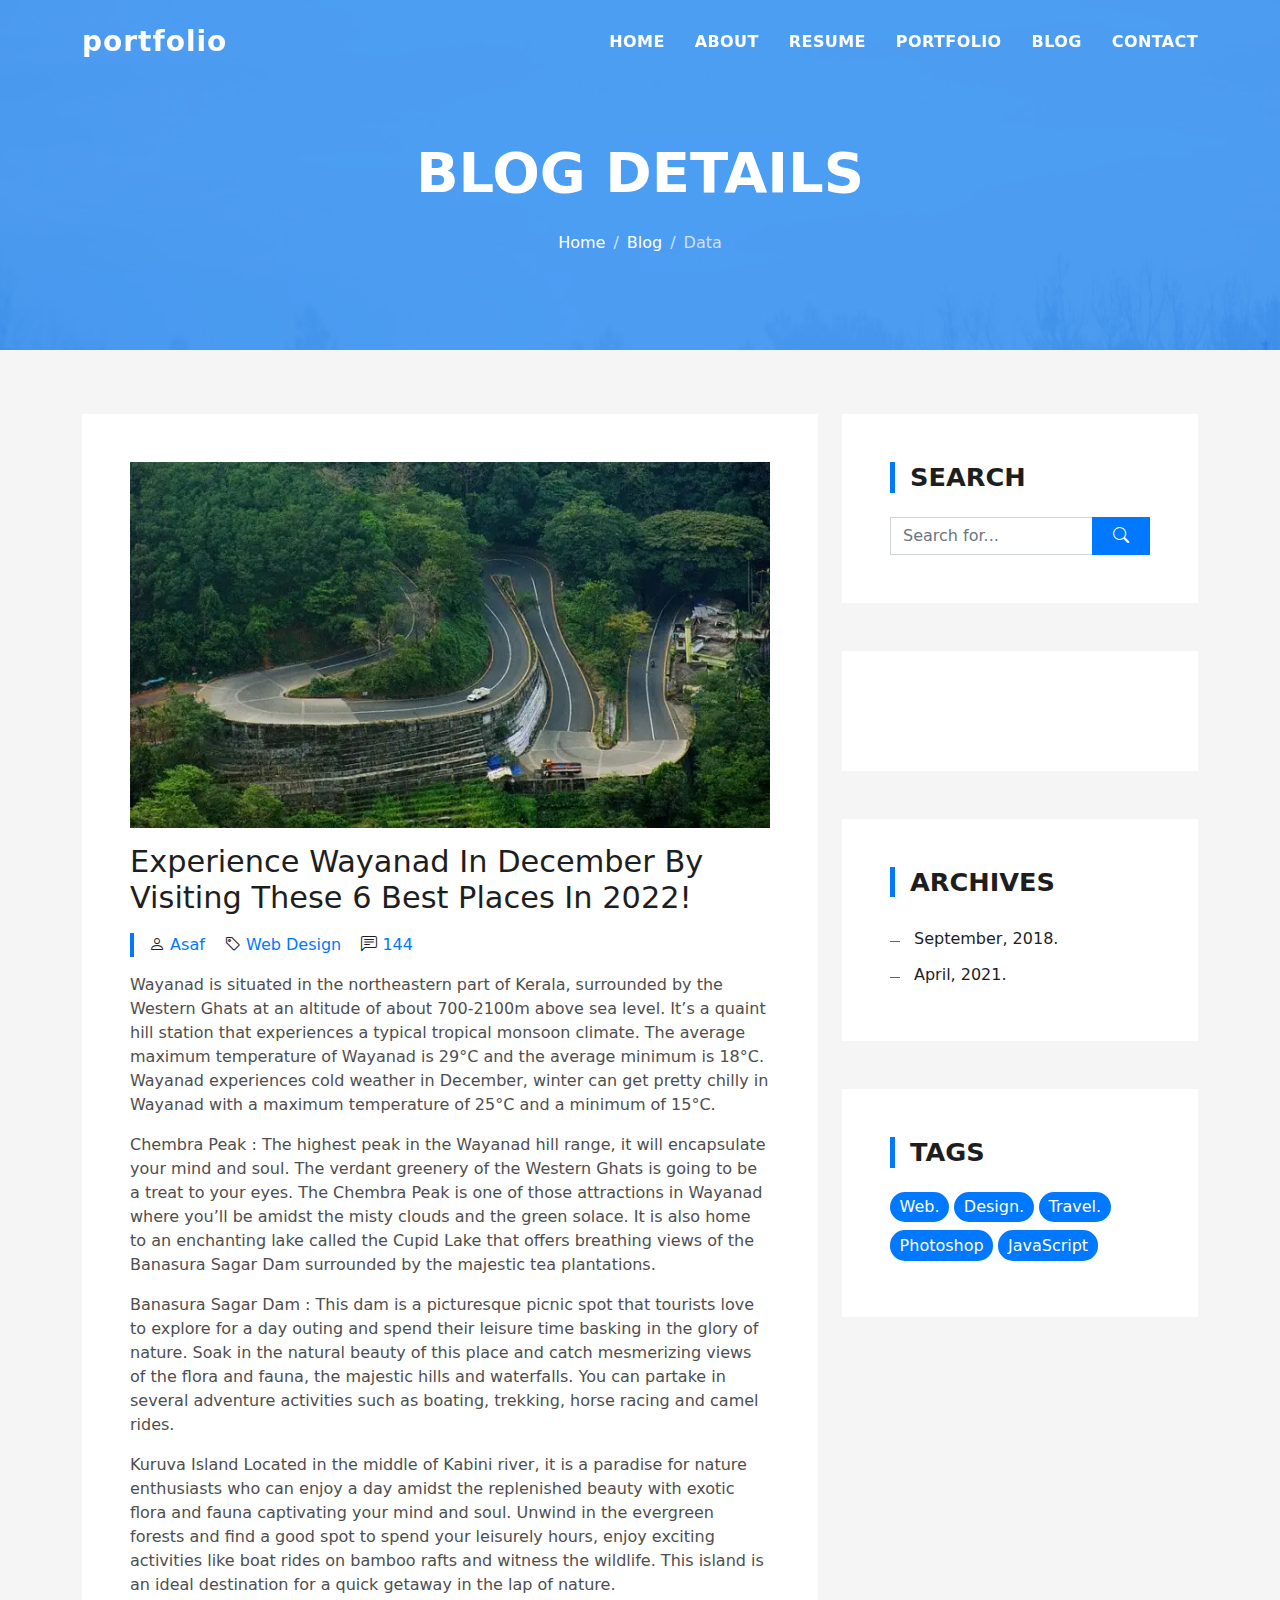
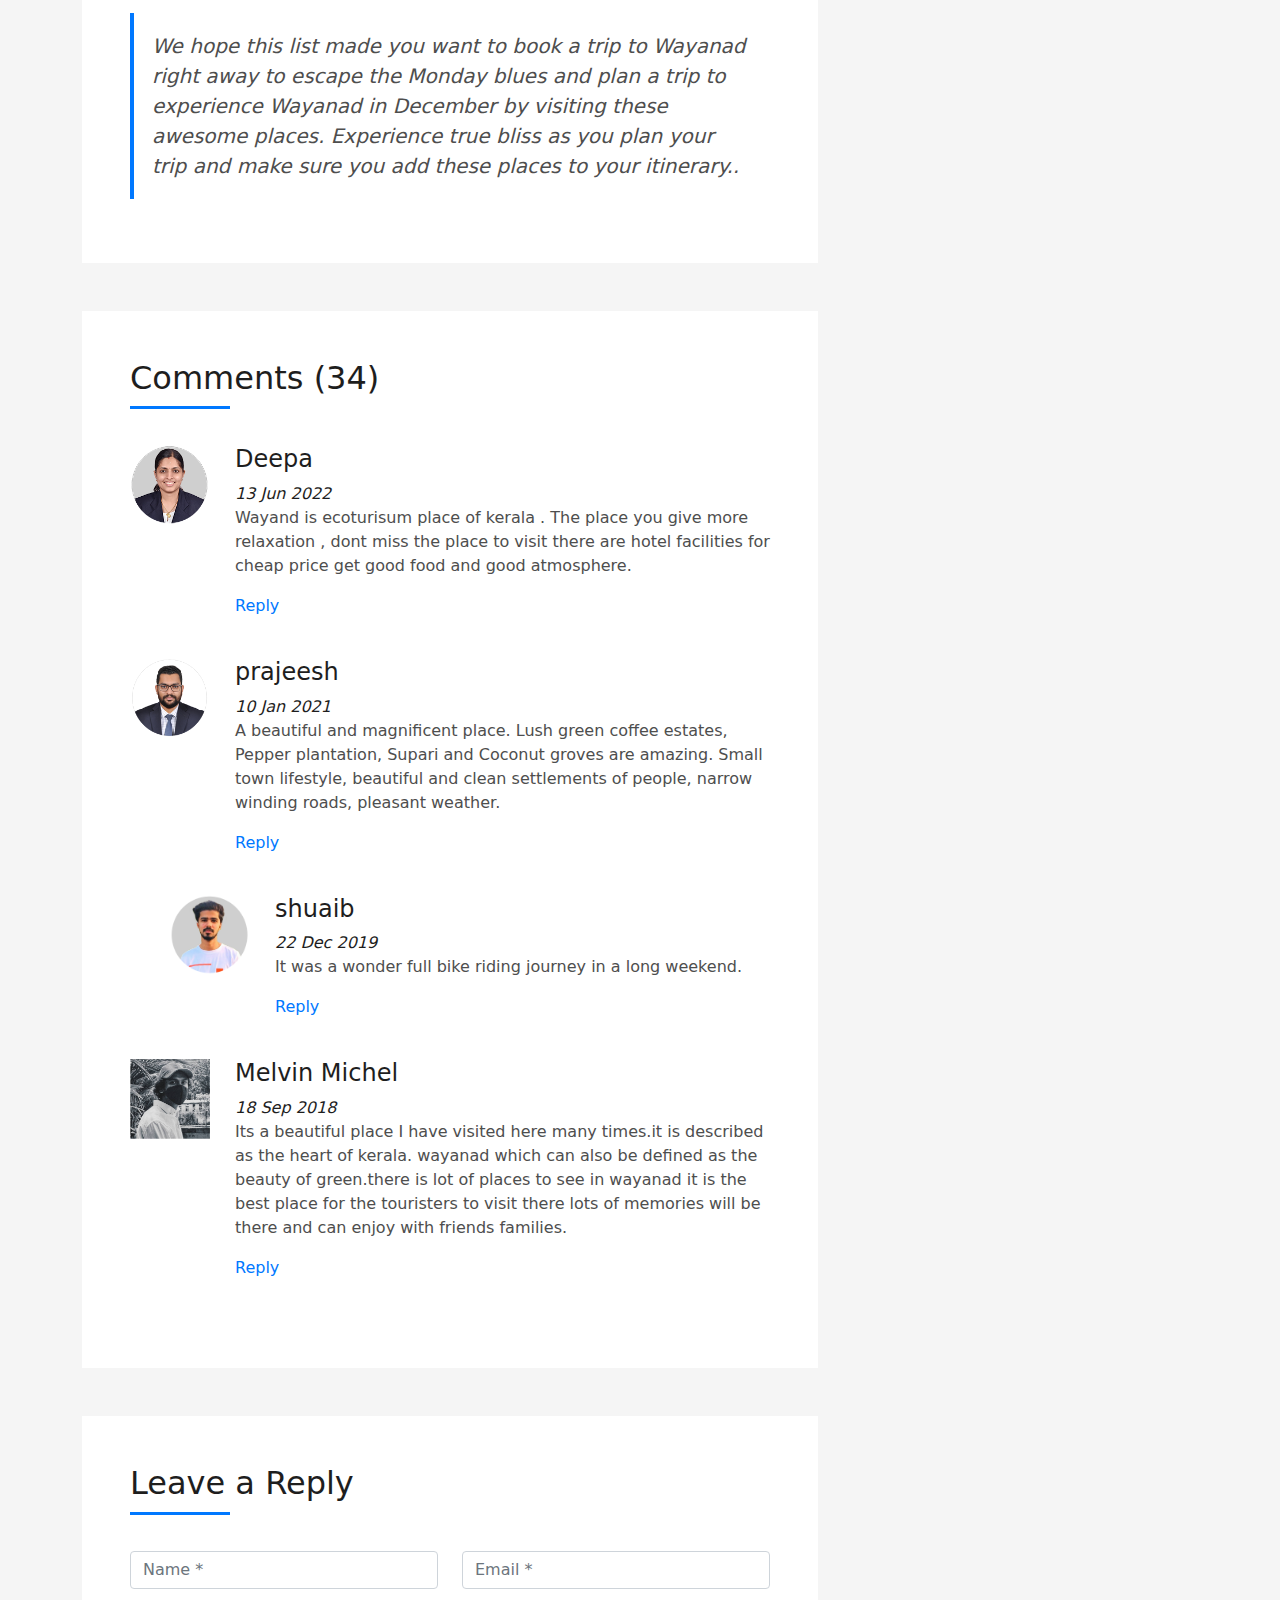
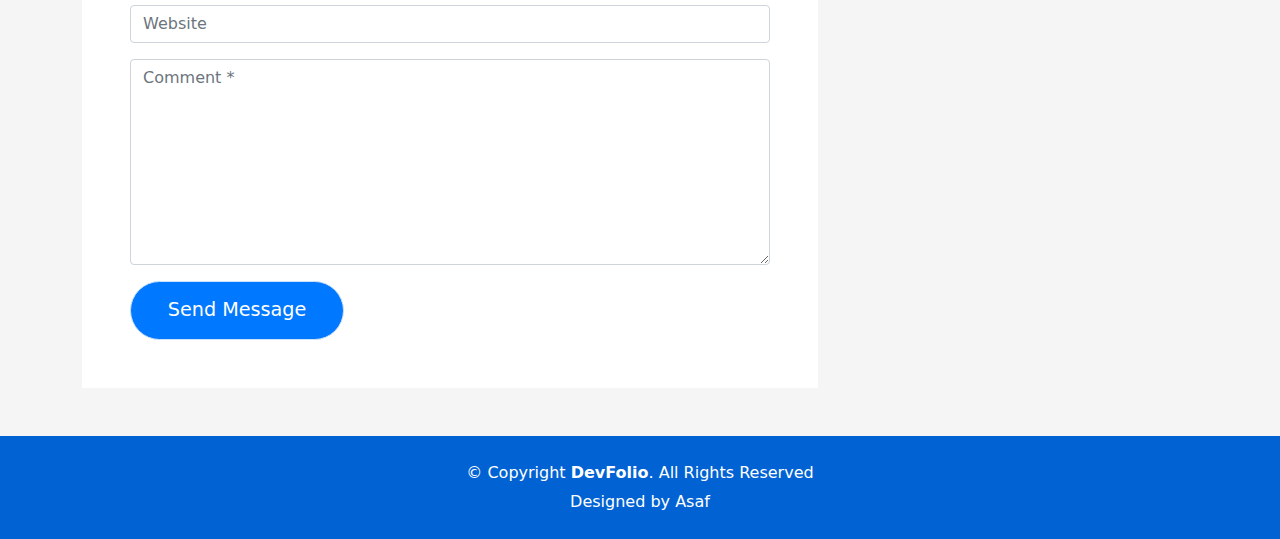
<file: blog-single.html>
<!DOCTYPE html>
<html lang="en">

<head>
  <meta charset="utf-8">
  <meta content="width=device-width, initial-scale=1.0" name="viewport">

  <title>Asaf</title>
  <meta content="" name="description">
  <meta content="" name="keywords">

  <!-- Favicons -->
  <link href="assets/img/arlogo.png" rel="icon">
  <link href="assets/img/apple-touch-icon.png" rel="apple-touch-icon">

  <!-- Vendor CSS Files -->
  <link href="assets/vendor/bootstrap/css/bootstrap.min.css" rel="stylesheet">
  <link href="assets/vendor/bootstrap-icons/bootstrap-icons.css" rel="stylesheet">
  <link href="assets/vendor/glightbox/css/glightbox.min.css" rel="stylesheet">
  <link href="assets/vendor/swiper/swiper-bundle.min.css" rel="stylesheet">

  <!-- Template Main CSS File -->
  <link href="assets/css/style.css" rel="stylesheet">


</head>

<body>

  <!-- ======= Header ======= -->
  <header id="header" class="fixed-top">
    <div class="container d-flex align-items-center justify-content-between">

      <h1 class="logo"><a href="index.html">portfolio</a></h1>
      <!-- Uncomment below if you prefer to use an image logo -->
      <!-- <a href="index.html" class="logo"><img src="assets/img/logo.png" alt="" class="img-fluid"></a>-->

      <nav id="navbar" class="navbar">
        <ul>
          <li><a class="nav-link scrollto " href="index.html">Home</a></li>
          <li><a class="nav-link scrollto" href="index.html">About</a></li>
          <li><a class="nav-link scrollto" href="index.html">Resume</a></li>
          <li><a class="nav-link scrollto " href="index.html">Portfolio</a></li>
          <li><a class="nav-link scrollto " href="index.html">Blog</a></li>
          <!-- 
          <li class="dropdown"><a href="#"><span>Drop Down</span> <i class="bi bi-chevron-down"></i></a>
            <ul>
              <li><a href="#">Drop Down 1</a></li>
              <li class="dropdown"><a href="#"><span>Deep Drop Down</span> <i class="bi bi-chevron-right"></i></a>
               <ul>
                  <li><a href="#">Deep Drop Down 1</a></li>
                  <li><a href="#">Deep Drop Down 2</a></li>
                  <li><a href="#">Deep Drop Down 3</a></li>
                  <li><a href="#">Deep Drop Down 4</a></li>
                  <li><a href="#">Deep Drop Down 5</a></li>
                </ul>
              </li>
              <li><a href="#">Drop Down 2</a></li>
              <li><a href="#">Drop Down 3</a></li>
              <li><a href="#">Drop Down 4</a></li>
            </ul>
          </li>-->
          <li><a class="nav-link scrollto" href="#contact">Contact</a></li>
        </ul>
        <i class="bi bi-list mobile-nav-toggle"></i>
      </nav><!-- .navbar -->

    </div>
  </header><!-- End Header -->

  <div class="hero hero-single route bg-image" style="background-image: url(assets/img/overlay-bg.jpg)">
    <div class="overlay-mf"></div>
    <div class="hero-content display-table">
      <div class="table-cell">
        <div class="container">
          <h2 class="hero-title mb-4">Blog Details</h2>
          <ol class="breadcrumb d-flex justify-content-center">
            <li class="breadcrumb-item">
              <a href="#">Home</a>
            </li>
            <li class="breadcrumb-item">
              <a href="#">Blog</a>
            </li>
            <li class="breadcrumb-item active">Data</li>
          </ol>
        </div>
      </div>
    </div>
  </div>

  <main id="main">

    <!-- ======= Blog Single Section ======= -->
    <section class="blog-wrapper sect-pt4" id="blog">
      <div class="container">
        <div class="row">
          <div class="col-md-8">
            <div class="post-box">
              <div class="post-thumb">
                <img src="assets/img/wayanad.webp" class="img-fluid" alt="">
              </div>
              <div class="post-meta">
                <h1 class="article-title">Experience Wayanad In December By Visiting These 6 Best Places In 2022!</h1>
                <ul>
                  <li>
                    <span class="bi bi-person"></span>
                    <a href="#">Asaf</a>
                  </li>
                  <li>
                    <span class="bi bi-tag"></span>
                    <a href="#">Web Design</a>
                  </li>
                  <li>
                    <span class="bi bi-chat-left-text"></span>
                    <a href="#">144</a>
                  </li>
                </ul>
              </div>
              <div class="article-content">
                <p>
                  Wayanad is situated in the northeastern part of Kerala, surrounded by the Western Ghats at an altitude of about 700-2100m above sea level. 
                  It’s a quaint hill station that experiences a typical tropical monsoon climate. The average maximum temperature of Wayanad is 29°C and the 
                  average minimum is 18°C. Wayanad experiences cold weather in December, winter can get pretty chilly in Wayanad with a maximum temperature of 
                  25°C and a minimum of 15°C.
                </p>
                <p>
                  Chembra Peak : The highest peak in the Wayanad hill range, it will encapsulate your mind and soul. The verdant greenery of the Western Ghats is going to be 
                  a treat to your eyes. The Chembra Peak is one of those attractions in Wayanad where you’ll be amidst the misty clouds and the green solace. 
                  It is also home to an enchanting lake called the Cupid Lake that offers breathing views of the Banasura Sagar Dam surrounded by the majestic 
                  tea plantations.
                </p>
                <p>
                  Banasura Sagar Dam : This dam is a picturesque picnic spot that tourists love to explore for a day outing and spend their leisure time basking in the glory of nature. 
                  Soak in the natural beauty of this place and catch mesmerizing views of the flora and fauna, the majestic hills and waterfalls. You can partake in 
                  several adventure activities such as boating, trekking, horse racing and camel rides.
                </p>
                <p>
                  Kuruva Island Located in the middle of Kabini river, it is a paradise for nature enthusiasts who can enjoy a day amidst the replenished beauty with exotic flora 
                  and fauna captivating your mind and soul. Unwind in the evergreen forests and find a good spot to spend your leisurely hours, enjoy exciting activities 
                  like boat rides on bamboo rafts and witness the wildlife. This island is an ideal destination for a quick getaway in the lap of nature.
                </p>
                <blockquote class="blockquote">
                  <p class="mb-0">We hope this list made you want to book a trip to Wayanad right away to escape the Monday blues and plan a trip to experience Wayanad in December 
                    by visiting these awesome places. Experience true bliss as you plan your trip and make sure you add these places to your itinerary..</p>
                </blockquote>
                <p>
                  
                </p>
              </div>
            </div>
            <div class="box-comments">
              <div class="title-box-2">
                <h4 class="title-comments title-left">Comments (34)</h4>
              </div>
              <ul class="list-comments">
                <li>
                  <div class="comment-avatar">
                    <img src="assets/img/deepa7.png" alt="">
                  </div>
                  <div class="comment-details">
                    <h4 class="comment-author">Deepa</h4>
                    <span>13 Jun 2022</span>
                    <p>
                      Wayand is ecoturisum place of kerala . The place you give more relaxation , 
                      dont miss the place to visit there are hotel facilities for cheap price get good food and good atmosphere.
                    </p>
                    <a href="3">Reply</a>
                  </div>
                </li>
                <li>
                  <div class="comment-avatar">
                    <img src="assets/img/prajeesh.png" alt="">
                  </div>
                  <div class="comment-details">
                    <h4 class="comment-author">prajeesh</h4>
                    <span>10 Jan 2021</span>
                    <p>
                      A beautiful and magnificent place.
                      Lush green coffee estates, Pepper plantation,
                       Supari and Coconut groves are amazing. Small town lifestyle, beautiful and clean settlements of people, 
                       narrow winding roads, pleasant weather.
                    </p>
                    <a href="3">Reply</a>
                  </div>
                </li>
                <li class="comment-children">
                  <div class="comment-avatar">
                    <img src="assets/img/Shuaib.png" alt="">
                  </div>
                  <div class="comment-details">
                    <h4 class="comment-author">shuaib</h4>
                    <span>22 Dec 2019</span>
                    <p>
                      It was a wonder full bike riding journey in a long weekend.
                    </p>
                    <a href="3">Reply</a>
                  </div>
                </li>
                <li>
                  <div class="comment-avatar">
                    <img src="assets/img/mellu.PNG" alt="">
                  </div>
                  <div class="comment-details">
                    <h4 class="comment-author">Melvin Michel</h4>
                    <span>18 Sep 2018</span>
                    <p>
                      Its a beautiful place I have visited here many times.it is described as the heart of kerala.
                      wayanad which can also be defined as the beauty of green.there is lot of places to see in 
                      wayanad it is the best place for the touristers to visit there lots of memories will be there and can enjoy with friends families.
                    </p>
                    <a href="3">Reply</a>
                  </div>
                </li>
              </ul>
            </div>
            <div class="form-comments">
              <div class="title-box-2">
                <h3 class="title-left">
                  Leave a Reply
                </h3>
              </div>
              <form class="form-mf">
                <div class="row">
                  <div class="col-md-6 mb-3">
                    <div class="form-group">
                      <input type="text" class="form-control input-mf" id="inputName" placeholder="Name *" required>
                    </div>
                  </div>
                  <div class="col-md-6 mb-3">
                    <div class="form-group">
                      <input type="email" class="form-control input-mf" id="inputEmail1" placeholder="Email *" required>
                    </div>
                  </div>
                  <div class="col-md-12 mb-3">
                    <div class="form-group">
                      <input type="url" class="form-control input-mf" id="inputUrl" placeholder="Website">
                    </div>
                  </div>
                  <div class="col-md-12 mb-3">
                    <div class="form-group">
                      <textarea id="textMessage" class="form-control input-mf" placeholder="Comment *" name="message" cols="45" rows="8" required></textarea>
                    </div>
                  </div>
                  <div class="col-md-12">
                    <button type="submit" class="button button-a button-big button-rouded">Send Message</button>
                  </div>
                </div>
              </form>
            </div>
          </div>
          <div class="col-md-4">
            <div class="widget-sidebar sidebar-search">
              <h5 class="sidebar-title">Search</h5>
              <div class="sidebar-content">
                <form>
                  <div class="input-group">
                    <input type="text" class="form-control" placeholder="Search for..." aria-label="Search for...">
                    <span class="input-group-btn">
                      <button class="btn btn-secondary btn-search" type="button">
                        <span class="bi bi-search"></span>
                      </button>
                    </span>
                  </div>
                </form>
              </div>
            </div>
            <div class="widget-sidebar">
              <h5 class="sidebar-title"><!--Recent Post--></h5>
              <div class="sidebar-content">
                <ul class="list-sidebar">
                  <!--<li>
                    <a href="#">Atque placeat maiores.</a>
                  </li>
                  <li>
                    <a href="#">Lorem ipsum dolor sit amet consectetur</a>
                  </li>
                  <li>
                    <a href="#">Nam quo autem exercitationem.</a>
                  </li>
                  <li>
                    <a href="#">Atque placeat maiores nam quo autem</a>
                  </li>
                  <li>
                    <a href="#">Nam quo autem exercitationem.</a>
                  </li>-->
                </ul>
              </div>
            </div>
            <div class="widget-sidebar">
              <h5 class="sidebar-title">Archives</h5>
              <div class="sidebar-content">
                <ul class="list-sidebar">
                  <li>
                    <a href="#">September, 2018.</a>
                  </li>
                  <li>
                    <a href="#">April, 2021.</a>
                  </li>
                  
                </ul>
              </div>
            </div>
            <div class="widget-sidebar widget-tags">
              <h5 class="sidebar-title">Tags</h5>
              <div class="sidebar-content">
                <ul>
                  <li>
                    <a href="#">Web.</a>
                  </li>
                  <li>
                    <a href="#">Design.</a>
                  </li>
                  <li>
                    <a href="#">Travel.</a>
                  </li>
                  <li>
                    <a href="#">Photoshop</a>
                  </li>
                  
                  <li>
                    <a href="#">JavaScript</a>
                  </li>
                </ul>
              </div>
            </div>
          </div>
        </div>
      </div>
    </section><!-- End Blog Single Section -->

  </main><!-- End #main -->

  <!-- ======= Footer ======= -->
  <footer>
    <div class="container">
      <div class="row">
        <div class="col-sm-12">
          <div class="copyright-box">
            <p class="copyright">&copy; Copyright <strong>DevFolio</strong>. All Rights Reserved</p>
            <div class="credits">
              <!--
              All the links in the footer should remain intact.
              You can delete the links only if you purchased the pro version.
              Licensing information: https://bootstrapmade.com/license/
              Purchase the pro version with working PHP/AJAX contact form: https://bootstrapmade.com/buy/?theme=DevFolio
            -->
              Designed by <a href="https://www.asaframanalukkal.com">Asaf</a>
            </div>
          </div>
        </div>
      </div>
    </div>
  </footer><!-- End  Footer -->

  <div id="preloader"></div>
  <a href="#" class="back-to-top d-flex align-items-center justify-content-center"><i class="bi bi-arrow-up-short"></i></a>

  <!-- Vendor JS Files -->
  <script src="assets/vendor/purecounter/purecounter.js"></script>
  <script src="assets/vendor/bootstrap/js/bootstrap.bundle.min.js"></script>
  <script src="assets/vendor/glightbox/js/glightbox.min.js"></script>
  <script src="assets/vendor/swiper/swiper-bundle.min.js"></script>
  <script src="assets/vendor/typed.js/typed.min.js"></script>
  <script src="assets/vendor/php-email-form/validate.js"></script>

  <!-- Template Main JS File -->
  <script src="assets/js/main.js"></script>

</body>

</html>
</file>
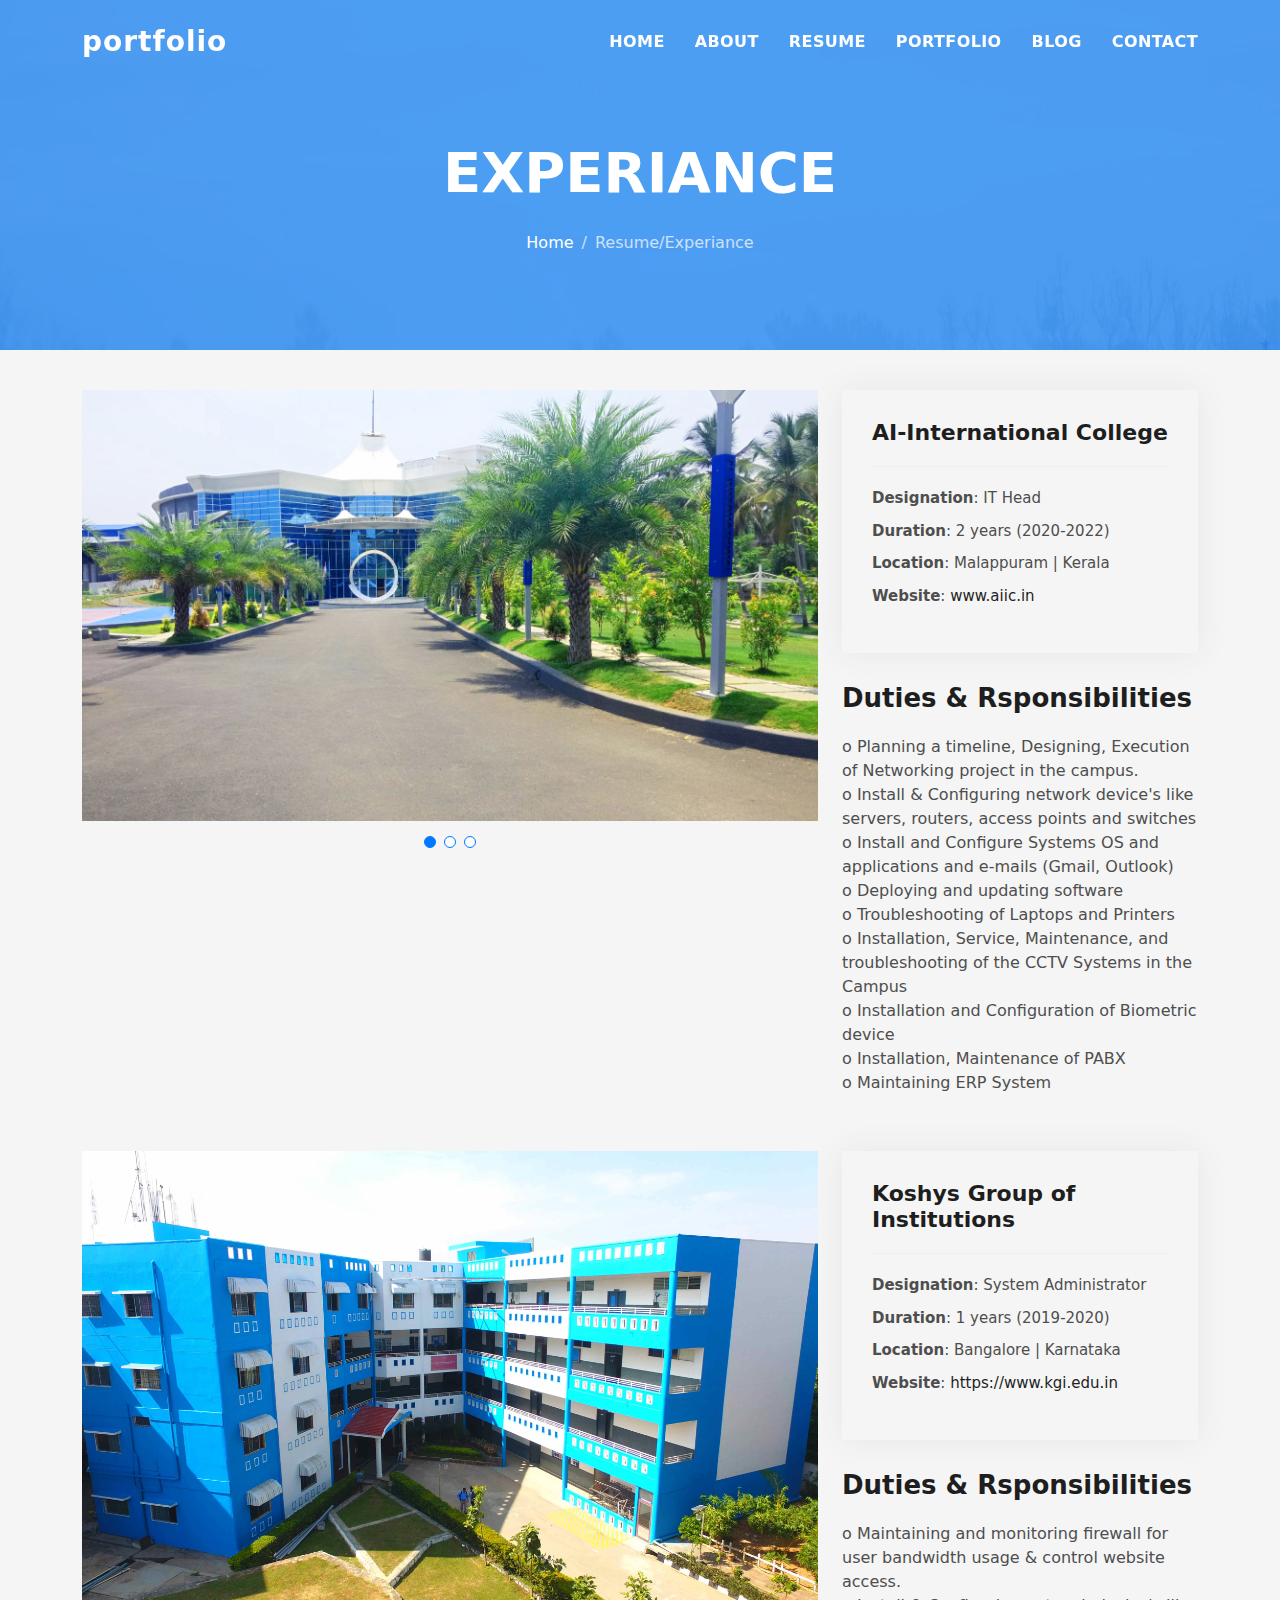
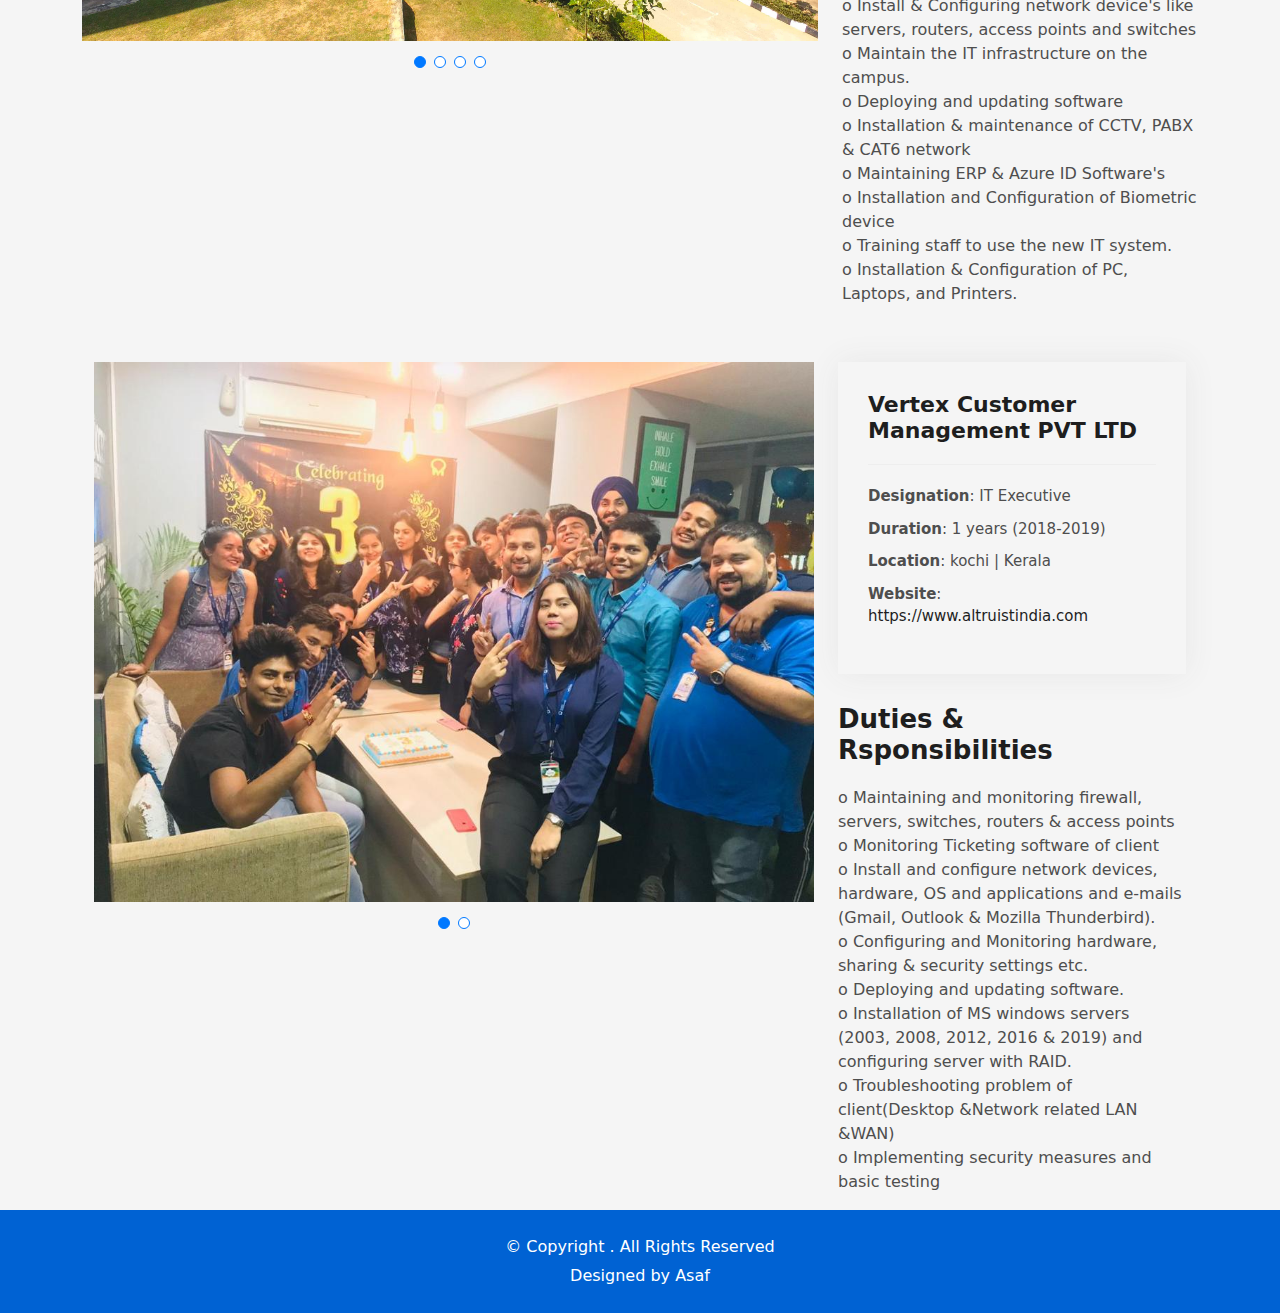
<file: Experiance.html>
<!DOCTYPE html>
<html lang="en">

<head>
  <meta charset="utf-8">
  <meta content="width=device-width, initial-scale=1.0" name="viewport">

  <title>Asaf</title>
  <meta content="" name="description">
  <meta content="" name="keywords">

  <!-- Favicons -->
  <link href="assets/img/arlogo.png" rel="icon">
  <link href="assets/img/apple-touch-icon.png" rel="apple-touch-icon">

  <!-- Vendor CSS Files -->
  <link href="assets/vendor/bootstrap/css/bootstrap.min.css" rel="stylesheet">
  <link href="assets/vendor/bootstrap-icons/bootstrap-icons.css" rel="stylesheet">
  <link href="assets/vendor/glightbox/css/glightbox.min.css" rel="stylesheet">
  <link href="assets/vendor/swiper/swiper-bundle.min.css" rel="stylesheet">

  <!-- Template Main CSS File -->
  <link href="assets/css/style.css" rel="stylesheet">


</head>

<body>

  <!-- ======= Header ======= -->
  <header id="header" class="fixed-top">
    <div class="container d-flex align-items-center justify-content-between">

      <h1 class="logo"><a href="index.html">portfolio</a></h1>
      <!-- Uncomment below if you prefer to use an image logo -->
      <!-- <a href="index.html" class="logo"><img src="assets/img/logo.png" alt="" class="img-fluid"></a>-->

      <nav id="navbar" class="navbar">
        <ul>
          <li><a class="nav-link scrollto " href="index.html">Home</a></li>
          <li><a class="nav-link scrollto" href="index.html">About</a></li>
          <li><a class="nav-link scrollto" href="index.html">Resume</a></li>
          <li><a class="nav-link scrollto " href="index.html">portfolio</a></li>
          <li><a class="nav-link scrollto " href="index.html">Blog</a></li>
          <!--<li class="dropdown"><a href="#"><span>Drop Down</span> <i class="bi bi-chevron-down"></i></a>
            <ul>
              <li><a href="#">Drop Down 1</a></li>
              <li class="dropdown"><a href="#"><span>Deep Drop Down</span> <i class="bi bi-chevron-right"></i></a>
                <ul>
                  <li><a href="#">Deep Drop Down 1</a></li>
                  <li><a href="#">Deep Drop Down 2</a></li>
                  <li><a href="#">Deep Drop Down 3</a></li>
                  <li><a href="#">Deep Drop Down 4</a></li>
                  <li><a href="#">Deep Drop Down 5</a></li>
                </ul>
              </li>
              <li><a href="#">Drop Down 2</a></li>
              <li><a href="#">Drop Down 3</a></li>
              <li><a href="#">Drop Down 4</a></li>
            </ul>
          </li>-->
          <li><a class="nav-link scrollto" href="#contact">Contact</a></li>
        </ul>
        <i class="bi bi-list mobile-nav-toggle"></i>
      </nav><!-- .navbar -->

    </div>
  </header><!-- End Header -->

  <div class="hero hero-single route bg-image" style="background-image: url(assets/img/overlay-bg.jpg)">
    <div class="overlay-mf"></div>
    <div class="hero-content display-table">
      <div class="table-cell">
        <div class="container">
          <h2 class="hero-title mb-4">Experiance</h2>
          <ol class="breadcrumb d-flex justify-content-center">
            <li class="breadcrumb-item">
              <a href="#">Home</a>
            </li>
            <li class="breadcrumb-item active">Resume/Experiance</li>
          </ol>
        </div>
      </div>
    </div>
  </div>

  <main id="main">

    <!-- ======= Experiance Section ======= -->
    <section id="portfolio-details" class="portfolio-details">
      <div class="container">

        <div class="row gy-4">

          <div class="col-lg-8">
            <div class="portfolio-details-slider swiper">
              <div class="swiper-wrapper align-items-center">

                <div class="swiper-slide">
                  <img src="assets/img/College Front view.jpeg" alt="">
                </div>

                <div class="swiper-slide">
                  <img src="assets/img/College front.jpeg" alt="">
                </div>

                <div class="swiper-slide">
                  <img src="assets/img/Amphitheater.jpeg" alt="">
                </div>

              </div>
              <div class="swiper-pagination"></div>
            </div>
          </div>

          <div class="col-lg-4">
            <div class="portfolio-info">
              <h3>AI-International College</h3>
              <ul>
                <li><strong>Designation</strong>: IT Head </li>
                <li><strong>Duration</strong>: 2 years (2020-2022)</li>
                <li><strong>Location</strong>: Malappuram | Kerala</li>
                <li><strong>Website</strong>: <a href="https://aiic.in/">www.aiic.in</a></li>
              </ul>
            </div>
            <div class="portfolio-description">
              <h2>Duties & Rsponsibilities</h2>
              <p>
                 o  Planning a timeline, Designing, Execution of Networking project in the campus.<br>

                o Install & Configuring network device's like servers, routers, access points and switches<br>
                o Install and Configure Systems OS and applications and e-mails (Gmail, Outlook)<br>
                o Deploying and updating software<br>
                o Troubleshooting of Laptops and Printers<br>
                o Installation, Service, Maintenance, and troubleshooting of the CCTV Systems in the Campus<br>
                o Installation and Configuration of Biometric device<br>
                o Installation, Maintenance of PABX <br>
                o Maintaining ERP System
              </p>
            </div>
          </div>

        </div>

      </div>
      <section id="portfolio-details" class="portfolio-details">
        <div class="container">
  
          <div class="row gy-4">
  
            <div class="col-lg-8">
              <div class="portfolio-details-slider swiper">
                <div class="swiper-wrapper align-items-center">
  
                  <div class="swiper-slide">
                    <img src="assets/img/koshys1.jpg" alt="">
                  </div>
  
                  <div class="swiper-slide">
                    <img src="assets/img/koshys2.jpg" alt="">
                  </div>
  
                  <div class="swiper-slide">
                    <img src="assets/img/koshys3.jpg" alt="">
                  </div>
                  <div class="swiper-slide">
                    <img src="assets/img/koshys4.jpg" alt="">
                  </div>
  
                </div>
                <div class="swiper-pagination"></div>
              </div>
            </div>
  
            <div class="col-lg-4">
              <div class="portfolio-info">
                <h3>Koshys Group of Institutions</h3>
                <ul>
                  <li><strong>Designation</strong>: System Administrator </li>
                  <li><strong>Duration</strong>: 1 years (2019-2020)</li>
                  <li><strong>Location</strong>: Bangalore | Karnataka</li>
                  <li><strong>Website</strong>: <a href="https://www.kgi.edu.in/">https://www.kgi.edu.in</a></li>
                </ul>
              </div>
              <div class="portfolio-description">
                <h2>Duties & Rsponsibilities</h2>
                <p>
                   o  Maintaining and monitoring firewall for user bandwidth usage & control website access.<br>
  
                  o Install & Configuring network device's like servers, routers, access points and switches<br>
                  o Maintain the IT infrastructure on the campus.<br>
                  o Deploying and updating software<br>
                  o Installation & maintenance of CCTV, PABX & CAT6 network<br>
                  o Maintaining ERP & Azure ID Software's<br>
                  o Installation and Configuration of Biometric device<br>
                  o Training staff to use the new IT system. <br>
                  o Installation & Configuration of PC, Laptops, and Printers.
                  
                </p>
              </div>
            </div>
  
          </div>
          <section id="portfolio-details" class="portfolio-details">
            <div class="container">
      
              <div class="row gy-4">
      
                <div class="col-lg-8">
                  <div class="portfolio-details-slider swiper">
                    <div class="swiper-wrapper align-items-center">
      
                      <div class="swiper-slide">
                        <img src="assets/img/vertex1.png" alt="">
                      </div>
      
                      <div class="swiper-slide">
                        <img src="assets/img/vertex2.jpg" alt="">
                      </div>
      
      
                    </div>
                    <div class="swiper-pagination"></div>
                  </div>
                </div>
      
                <div class="col-lg-4">
                  <div class="portfolio-info">
                    <h3>Vertex Customer Management PVT LTD</h3>
                    <ul>
                      <li><strong>Designation</strong>: IT Executive</li>
                      <li><strong>Duration</strong>: 1 years (2018-2019)</li>
                      <li><strong>Location</strong>: kochi | Kerala</li>
                      <li><strong>Website</strong>: <a href="https://www.altruistindia.com/">https://www.altruistindia.com</a></li>
                    </ul>
                  </div>
                  <div class="portfolio-description">
                    <h2>Duties & Rsponsibilities</h2>
                    <p>
                       o  Maintaining and monitoring firewall, servers, switches, routers & access points<br>
      
                      o Monitoring Ticketing software of client <br>
                      o Install and configure network devices, hardware, OS and applications and 
                      e-mails (Gmail, Outlook & Mozilla Thunderbird).<br>
                      o Configuring and Monitoring hardware, sharing & security settings etc.<br>
                      o Deploying and updating software.<br>
                      o Installation of MS windows servers (2003, 2008, 2012, 2016 & 2019) and 
                      configuring server with RAID.<br>
                      o Troubleshooting problem of client(Desktop &Network related LAN &WAN)<br>
                      o Implementing security measures and basic testing <br>
                    </p>
                  </div>
                </div>
      
              </div>
        </div>
    </section><!-- End Portfolio Details Section -->

  </main><!-- End #main -->

  <!-- ======= Footer ======= -->
  <footer>
    <div class="container">
      <div class="row">
        <div class="col-sm-12">
          <div class="copyright-box">
            <p class="copyright">&copy; Copyright <strong></strong>. All Rights Reserved</p>
            <div class="credits">
              <!--
              All the links in the footer should remain intact.
              You can delete the links only if you purchased the pro version.
              Licensing information: https://bootstrapmade.com/license/
              Purchase the pro version with working PHP/AJAX contact form: https://bootstrapmade.com/buy/?theme=DevFolio
            -->
              Designed by <a href="https://asaframanalukkal.com">Asaf</a>
            </div>
          </div>
        </div>
      </div>
    </div>
  </footer><!-- End  Footer -->

  <div id="preloader"></div>
  <a href="#" class="back-to-top d-flex align-items-center justify-content-center"><i class="bi bi-arrow-up-short"></i></a>

  <!-- Vendor JS Files -->
  <script src="assets/vendor/purecounter/purecounter.js"></script>
  <script src="assets/vendor/bootstrap/js/bootstrap.bundle.min.js"></script>
  <script src="assets/vendor/glightbox/js/glightbox.min.js"></script>
  <script src="assets/vendor/swiper/swiper-bundle.min.js"></script>
  <script src="assets/vendor/typed.js/typed.min.js"></script>
  <script src="assets/vendor/php-email-form/validate.js"></script>

  <!-- Template Main JS File -->
  <script src="assets/js/main.js"></script>

</body>

</html>
</file>
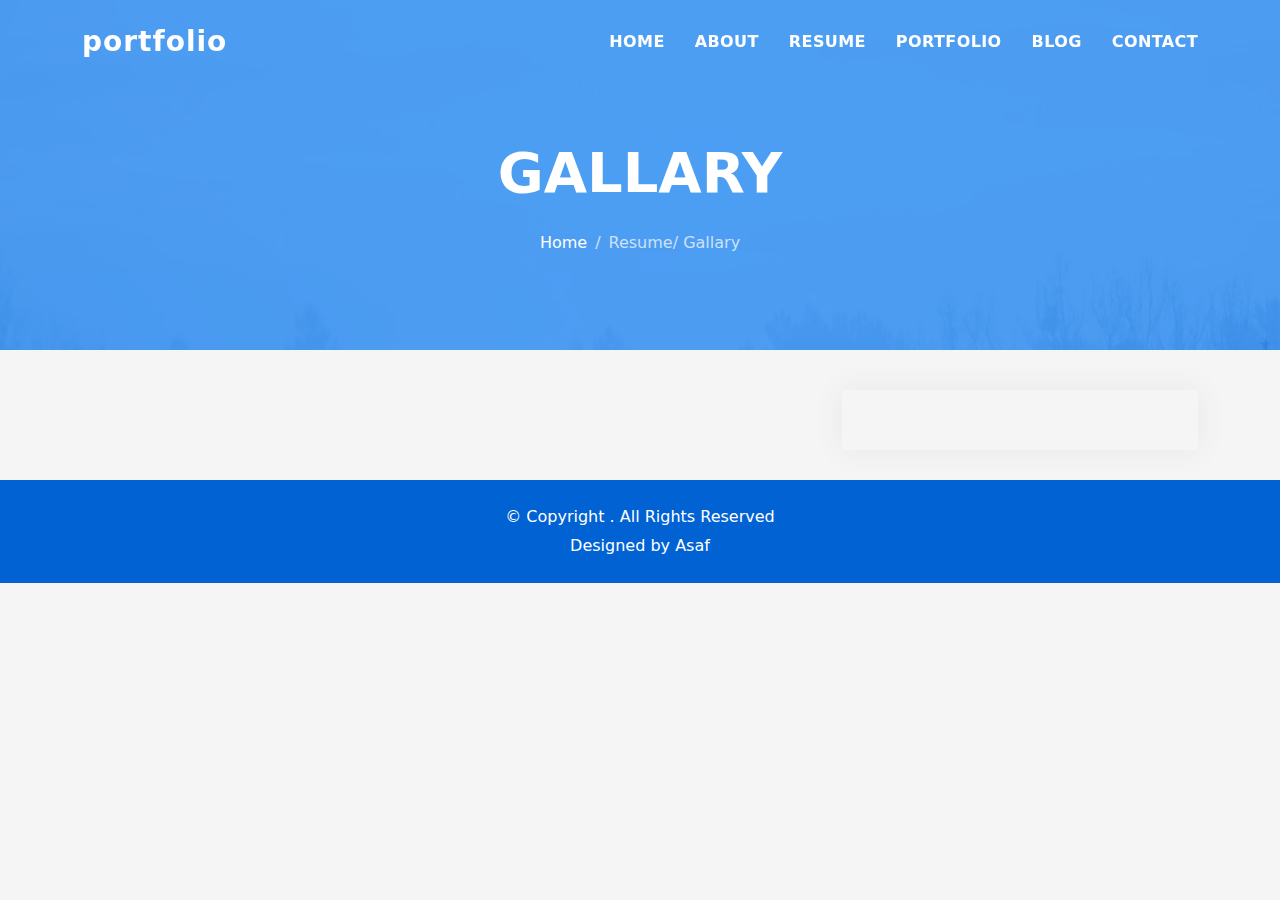
<file: Gallary.html>
<!DOCTYPE html>
<html lang="en">

<head>
  <meta charset="utf-8">
  <meta content="width=device-width, initial-scale=1.0" name="viewport">

  <title>Asaf</title>
  <meta content="" name="description">
  <meta content="" name="keywords">

  <!-- Favicons -->
  <link href="assets/img/arlogo.png" rel="icon">
  <link href="assets/img/apple-touch-icon.png" rel="apple-touch-icon">

  <!-- Vendor CSS Files -->
  <link href="assets/vendor/bootstrap/css/bootstrap.min.css" rel="stylesheet">
  <link href="assets/vendor/bootstrap-icons/bootstrap-icons.css" rel="stylesheet">
  <link href="assets/vendor/glightbox/css/glightbox.min.css" rel="stylesheet">
  <link href="assets/vendor/swiper/swiper-bundle.min.css" rel="stylesheet">

  <!-- Template Main CSS File -->
  <link href="assets/css/style.css" rel="stylesheet">


</head>

<body>

  <!-- ======= Header ======= -->
  <header id="header" class="fixed-top">
    <div class="container d-flex align-items-center justify-content-between">

      <h1 class="logo"><a href="index.html">portfolio</a></h1>
      <!-- Uncomment below if you prefer to use an image logo -->
      <!-- <a href="index.html" class="logo"><img src="assets/img/logo.png" alt="" class="img-fluid"></a>-->

      <nav id="navbar" class="navbar">
        <ul>
          <li><a class="nav-link scrollto " href="index.html">Home</a></li>
          <li><a class="nav-link scrollto" href="index.html">About</a></li>
          <li><a class="nav-link scrollto" href="index.html">Resume</a></li>
          <li><a class="nav-link scrollto " href="index.html">portfolio</a></li>
          <li><a class="nav-link scrollto " href="index.html">Blog</a></li>
          <!--<li class="dropdown"><a href="#"><span>Drop Down</span> <i class="bi bi-chevron-down"></i></a>
            <ul>
              <li><a href="#">Drop Down 1</a></li>
              <li class="dropdown"><a href="#"><span>Deep Drop Down</span> <i class="bi bi-chevron-right"></i></a>
                <ul>
                  <li><a href="#">Deep Drop Down 1</a></li>
                  <li><a href="#">Deep Drop Down 2</a></li>
                  <li><a href="#">Deep Drop Down 3</a></li>
                  <li><a href="#">Deep Drop Down 4</a></li>
                  <li><a href="#">Deep Drop Down 5</a></li>
                </ul>
              </li>
              <li><a href="#">Drop Down 2</a></li>
              <li><a href="#">Drop Down 3</a></li>
              <li><a href="#">Drop Down 4</a></li>
            </ul>
          </li>-->
          <li><a class="nav-link scrollto" href="#contact">Contact</a></li>
        </ul>
        <i class="bi bi-list mobile-nav-toggle"></i>
      </nav><!-- .navbar -->

    </div>
  </header><!-- End Header -->

  <div class="hero hero-single route bg-image" style="background-image: url(assets/img/overlay-bg.jpg)">
    <div class="overlay-mf"></div>
    <div class="hero-content display-table">
      <div class="table-cell">
        <div class="container">
          <h2 class="hero-title mb-4">Gallary</h2>
          <ol class="breadcrumb d-flex justify-content-center">
            <li class="breadcrumb-item">
              <a href="#">Home</a>
            </li>
            <li class="breadcrumb-item active">Resume/ Gallary</li>
          </ol>
        </div>
      </div>
    </div>
  </div>

  <main id="main">

    <!-- ======= Experiance Section ======= -->
    <section id="portfolio-details" class="portfolio-details">
      <div class="container">

        <div class="row gy-4">

          <div class="col-lg-8">
            <div class="portfolio-details-slider swiper">
              <div class="swiper-wrapper align-items-center">

               <!-- <div class="swiper-slide">
                  <img src="assets/img/College Front view.jpeg" alt="">
                </div>

                <div class="swiper-slide">
                  <img src="assets/img/College front.jpeg" alt="">
                </div>

                <div class="swiper-slide">
                  <img src="assets/img/Amphitheater.jpeg" alt="">
                </div>-->

              </div>
              <div class="swiper-pagination"></div>
            </div>
          </div>

          <div class="col-lg-4">
            <div class="portfolio-info">
              <!--<h3>AI-International College</h3>
              <ul>
                <li><strong>Designation</strong>: IT Head </li>
                <li><strong>Duration</strong>: 2 years (2020-2022)</li>
                <li><strong>Location</strong>: Malappuram | Kerala</li>
                <li><strong>Website</strong>: <a href="https://aiic.in/">www.aiic.in</a></li>
              </ul>-->
            </div>
            <div class="portfolio-description">
              <!--<h2>Duties & Rsponsibilities</h2>
              <p>
                 o  Planning a timeline, Designing, Execution of Networking project in the campus.<br>

                o Install & Configuring network device's like servers, routers, access points and switches<br>
                o Install and Configure Systems OS and applications and e-mails (Gmail, Outlook)<br>
                o Deploying and updating software<br>
                o Troubleshooting of Laptops and Printers<br>
                o Installation, Service, Maintenance, and troubleshooting of the CCTV Systems in the Campus<br>
                o Installation and Configuration of Biometric device<br>
                o Installation, Maintenance of PABX <br>
                o Maintaining ERP System
              </p>-->
            </div>
          </div>

        </div>

      </div>
    </section><!-- End Portfolio Details Section -->

  </main><!-- End #main -->

  <!-- ======= Footer ======= -->
  <footer>
    <div class="container">
      <div class="row">
        <div class="col-sm-12">
          <div class="copyright-box">
            <p class="copyright">&copy; Copyright <strong></strong>. All Rights Reserved</p>
            <div class="credits">
              <!--
              All the links in the footer should remain intact.
              You can delete the links only if you purchased the pro version.
              Licensing information: https://bootstrapmade.com/license/
              Purchase the pro version with working PHP/AJAX contact form: https://bootstrapmade.com/buy/?theme=DevFolio
            -->
              Designed by <a href="https://asaframanalukkal.com">Asaf</a>
            </div>
          </div>
        </div>
      </div>
    </div>
  </footer><!-- End  Footer -->

  <div id="preloader"></div>
  <a href="#" class="back-to-top d-flex align-items-center justify-content-center"><i class="bi bi-arrow-up-short"></i></a>

  <!-- Vendor JS Files -->
  <script src="assets/vendor/purecounter/purecounter.js"></script>
  <script src="assets/vendor/bootstrap/js/bootstrap.bundle.min.js"></script>
  <script src="assets/vendor/glightbox/js/glightbox.min.js"></script>
  <script src="assets/vendor/swiper/swiper-bundle.min.js"></script>
  <script src="assets/vendor/typed.js/typed.min.js"></script>
  <script src="assets/vendor/php-email-form/validate.js"></script>

  <!-- Template Main JS File -->
  <script src="assets/js/main.js"></script>

</body>

</html>
</file>
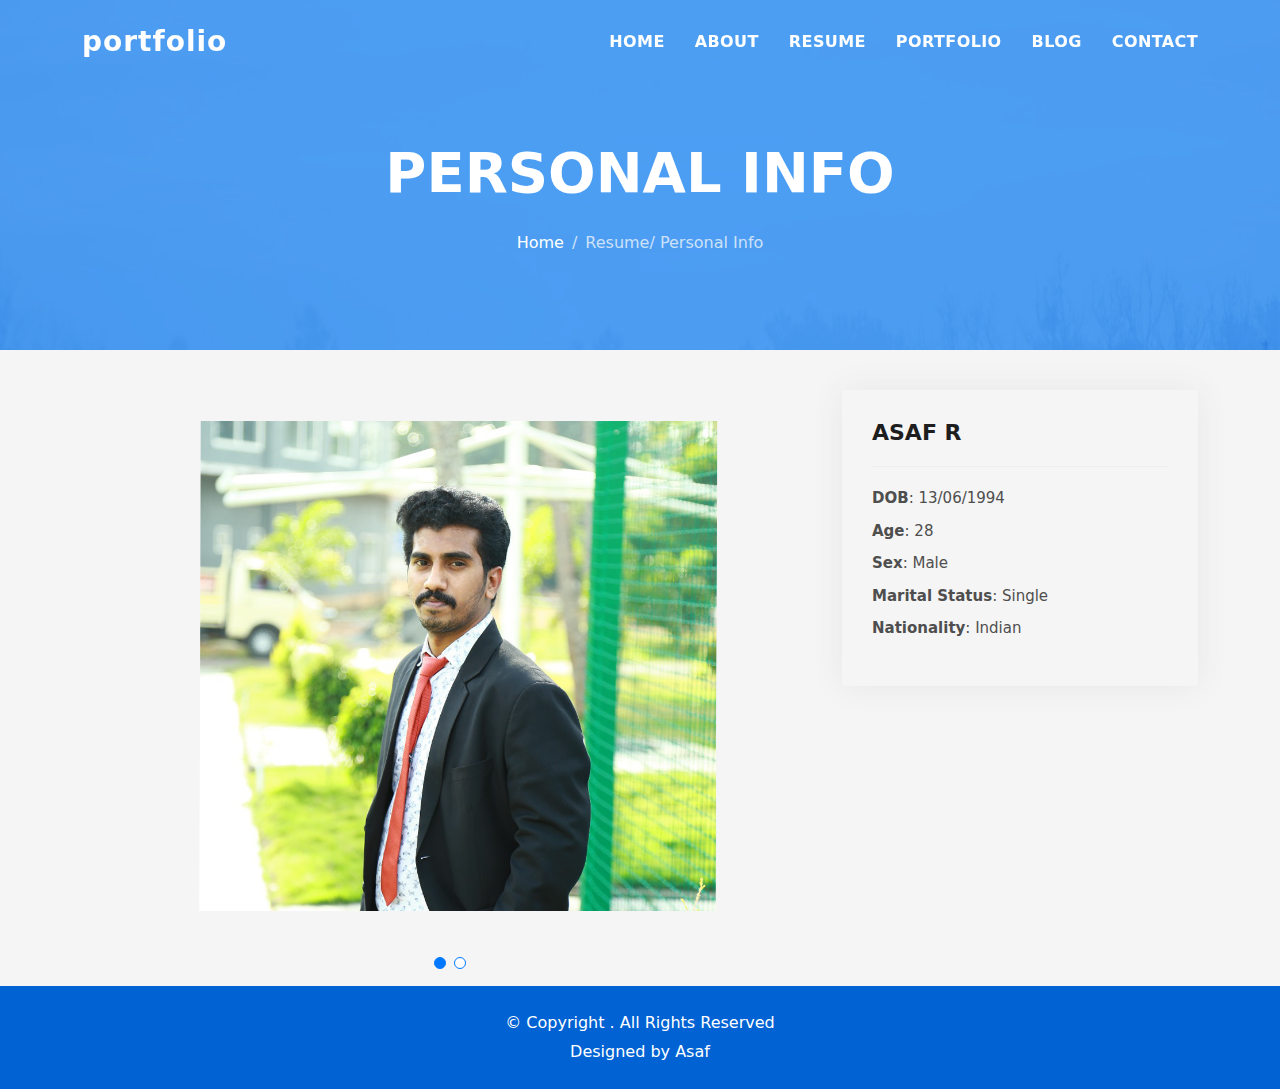
<file: Personal Info.html>
<!DOCTYPE html>
<html lang="en">

<head>
  <meta charset="utf-8">
  <meta content="width=device-width, initial-scale=1.0" name="viewport">

  <title>Asaf</title>
  <meta content="" name="description">
  <meta content="" name="keywords">

  <!-- Favicons -->
  <link href="assets/img/arlogo.png" rel="icon">
  <link href="assets/img/apple-touch-icon.png" rel="apple-touch-icon">

  <!-- Vendor CSS Files -->
  <link href="assets/vendor/bootstrap/css/bootstrap.min.css" rel="stylesheet">
  <link href="assets/vendor/bootstrap-icons/bootstrap-icons.css" rel="stylesheet">
  <link href="assets/vendor/glightbox/css/glightbox.min.css" rel="stylesheet">
  <link href="assets/vendor/swiper/swiper-bundle.min.css" rel="stylesheet">

  <!-- Template Main CSS File -->
  <link href="assets/css/style.css" rel="stylesheet">


</head>

<body>

  <!-- ======= Header ======= -->
  <header id="header" class="fixed-top">
    <div class="container d-flex align-items-center justify-content-between">

      <h1 class="logo"><a href="index.html">portfolio</a></h1>
      <!-- Uncomment below if you prefer to use an image logo -->
      <!-- <a href="index.html" class="logo"><img src="assets/img/logo.png" alt="" class="img-fluid"></a>-->

      <nav id="navbar" class="navbar">
        <ul>
          <li><a class="nav-link scrollto " href="index.html">Home</a></li>
          <li><a class="nav-link scrollto" href="index.html">About</a></li>
          <li><a class="nav-link scrollto" href="index.html">Resume</a></li>
          <li><a class="nav-link scrollto " href="index.html">portfolio</a></li>
          <li><a class="nav-link scrollto " href="index.html">Blog</a></li>
          <!--<li class="dropdown"><a href="#"><span>Drop Down</span> <i class="bi bi-chevron-down"></i></a>
            <ul>
              <li><a href="#">Drop Down 1</a></li>
              <li class="dropdown"><a href="#"><span>Deep Drop Down</span> <i class="bi bi-chevron-right"></i></a>
                <ul>
                  <li><a href="#">Deep Drop Down 1</a></li>
                  <li><a href="#">Deep Drop Down 2</a></li>
                  <li><a href="#">Deep Drop Down 3</a></li>
                  <li><a href="#">Deep Drop Down 4</a></li>
                  <li><a href="#">Deep Drop Down 5</a></li>
                </ul>
              </li>
              <li><a href="#">Drop Down 2</a></li>
              <li><a href="#">Drop Down 3</a></li>
              <li><a href="#">Drop Down 4</a></li>
            </ul>
          </li>-->
          <li><a class="nav-link scrollto" href="#contact">Contact</a></li>
        </ul>
        <i class="bi bi-list mobile-nav-toggle"></i>
      </nav><!-- .navbar -->

    </div>
  </header><!-- End Header -->

  <div class="hero hero-single route bg-image" style="background-image: url(assets/img/overlay-bg.jpg)">
    <div class="overlay-mf"></div>
    <div class="hero-content display-table">
      <div class="table-cell">
        <div class="container">
          <h2 class="hero-title mb-4">Personal Info</h2>
          <ol class="breadcrumb d-flex justify-content-center">
            <li class="breadcrumb-item">
              <a href="#">Home</a>
            </li>
            <li class="breadcrumb-item active">Resume/ Personal Info</li>
          </ol>
        </div>
      </div>
    </div>
  </div>

  <main id="main">

    <!-- ======= Experiance Section ======= -->
    <section id="portfolio-details" class="portfolio-details">
      <div class="container">

        <div class="row gy-4">

          <div class="col-lg-8">
            <div class="portfolio-details-slider swiper">
              <div class="swiper-wrapper align-items-center">

                <div class="swiper-slide">
                  <img src="assets/img/asaf13.png" alt="">
                </div>

                <div class="swiper-slide">
                  <img src="assets/img/asaf2.jpeg" alt="">
                </div>

              
              </div>
              <div class="swiper-pagination"></div>
            </div>
          </div>

          <div class="col-lg-4">
            <div class="portfolio-info">
              <h3>ASAF R</h3>
              <ul>
                <li><strong>DOB</strong>: 13/06/1994</li>
                <li><strong>Age</strong>: 28</li>
                <li><strong>Sex</strong>: Male</li>
                <li><strong>Marital Status</strong>: Single</li>
                <li><strong>Nationality</strong>: Indian</li>
              </ul>
            </div>
            <!--<div class="portfolio-description">
              <h2>Duties & Rsponsibilities</h2>
              <p>
                 o  Planning a timeline, Designing, Execution of Networking project in the campus.<br>

                o Install & Configuring network device's like servers, routers, access points and switches<br>
                o Install and Configure Systems OS and applications and e-mails (Gmail, Outlook)<br>
                o Deploying and updating software<br>
                o Troubleshooting of Laptops and Printers<br>
                o Installation, Service, Maintenance, and troubleshooting of the CCTV Systems in the Campus<br>
                o Installation and Configuration of Biometric device<br>
                o Installation, Maintenance of PABX <br>
                o Maintaining ERP System
              </p>-->
            </div>
          </div>

        </div>

      </div>
    </section><!-- End Portfolio Details Section -->

  </main><!-- End #main -->

  <!-- ======= Footer ======= -->
  <footer>
    <div class="container">
      <div class="row">
        <div class="col-sm-12">
          <div class="copyright-box">
            <p class="copyright">&copy; Copyright <strong></strong>. All Rights Reserved</p>
            <div class="credits">
              <!--
              All the links in the footer should remain intact.
              You can delete the links only if you purchased the pro version.
              Licensing information: https://bootstrapmade.com/license/
              Purchase the pro version with working PHP/AJAX contact form: https://bootstrapmade.com/buy/?theme=DevFolio
            -->
              Designed by <a href="https://asaframanalukkal.com">Asaf</a>
            </div>
          </div>
        </div>
      </div>
    </div>
  </footer><!-- End  Footer -->

  <div id="preloader"></div>
  <a href="#" class="back-to-top d-flex align-items-center justify-content-center"><i class="bi bi-arrow-up-short"></i></a>

  <!-- Vendor JS Files -->
  <script src="assets/vendor/purecounter/purecounter.js"></script>
  <script src="assets/vendor/bootstrap/js/bootstrap.bundle.min.js"></script>
  <script src="assets/vendor/glightbox/js/glightbox.min.js"></script>
  <script src="assets/vendor/swiper/swiper-bundle.min.js"></script>
  <script src="assets/vendor/typed.js/typed.min.js"></script>
  <script src="assets/vendor/php-email-form/validate.js"></script>

  <!-- Template Main JS File -->
  <script src="assets/js/main.js"></script>

</body>

</html>
</file>
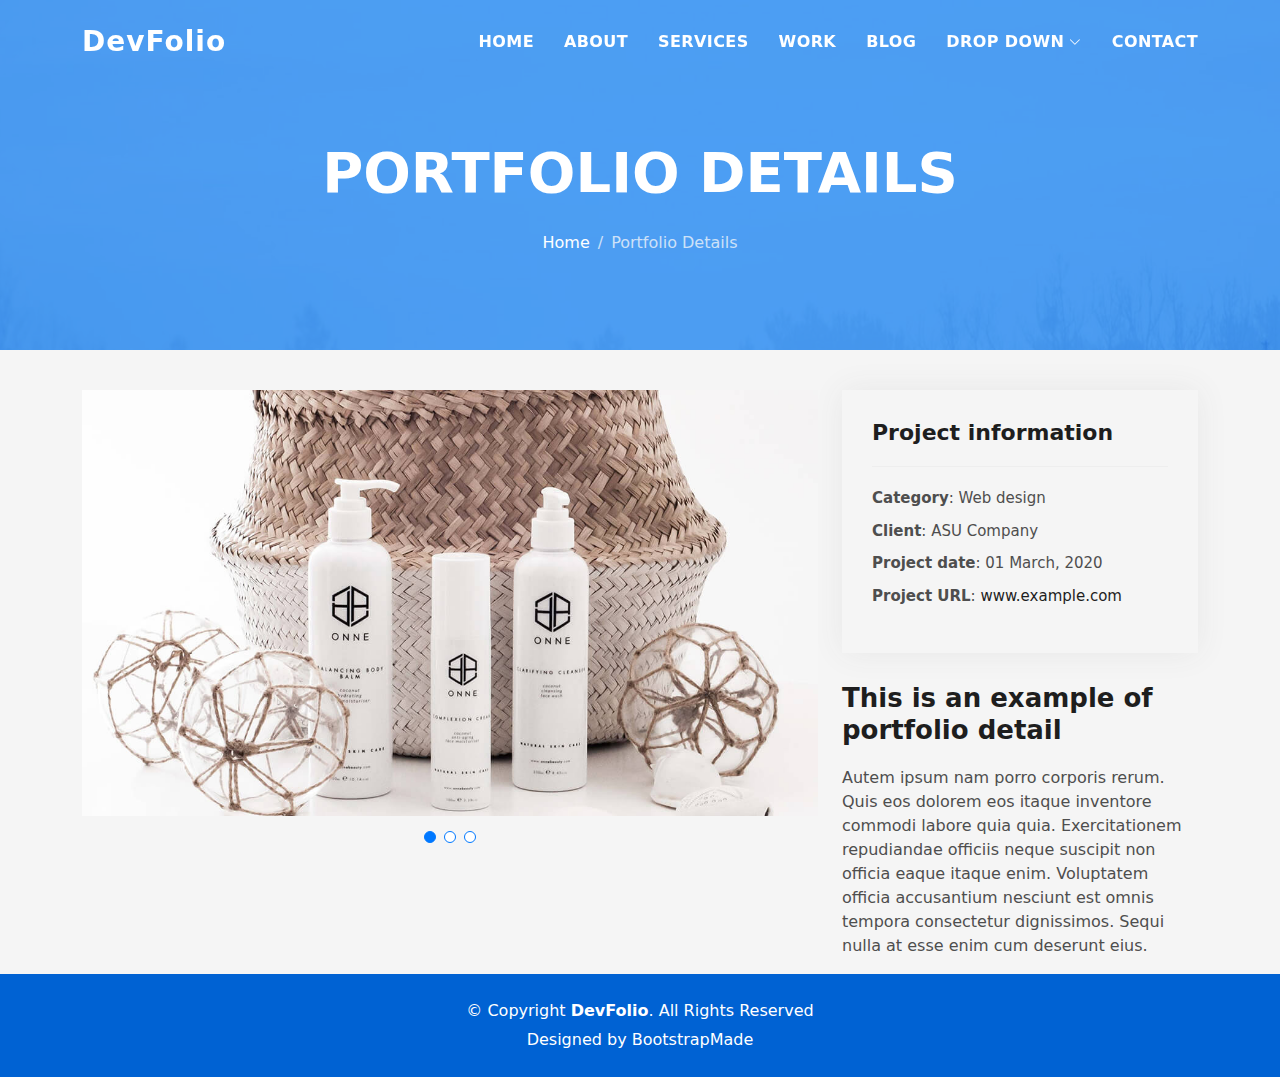
<file: portfolio-details.html>
<!DOCTYPE html>
<html lang="en">

<head>
  <meta charset="utf-8">
  <meta content="width=device-width, initial-scale=1.0" name="viewport">

  <title>Asaf</title>
  <meta content="" name="description">
  <meta content="" name="keywords">

  <!-- Favicons -->
  <link href="assets/img/favicon.png" rel="icon">
  <link href="assets/img/apple-touch-icon.png" rel="apple-touch-icon">

  <!-- Vendor CSS Files -->
  <link href="assets/vendor/bootstrap/css/bootstrap.min.css" rel="stylesheet">
  <link href="assets/vendor/bootstrap-icons/bootstrap-icons.css" rel="stylesheet">
  <link href="assets/vendor/glightbox/css/glightbox.min.css" rel="stylesheet">
  <link href="assets/vendor/swiper/swiper-bundle.min.css" rel="stylesheet">

  <!-- Template Main CSS File -->
  <link href="assets/css/style.css" rel="stylesheet">

  
</head>

<body>

  <!-- ======= Header ======= -->
  <header id="header" class="fixed-top">
    <div class="container d-flex align-items-center justify-content-between">

      <h1 class="logo"><a href="index.html">DevFolio</a></h1>
      <!-- Uncomment below if you prefer to use an image logo -->
      <!-- <a href="index.html" class="logo"><img src="assets/img/logo.png" alt="" class="img-fluid"></a>-->

      <nav id="navbar" class="navbar">
        <ul>
          <li><a class="nav-link scrollto " href="#hero">Home</a></li>
          <li><a class="nav-link scrollto" href="#about">About</a></li>
          <li><a class="nav-link scrollto" href="#services">Services</a></li>
          <li><a class="nav-link scrollto " href="#work">Work</a></li>
          <li><a class="nav-link scrollto " href="#blog">Blog</a></li>
          <li class="dropdown"><a href="#"><span>Drop Down</span> <i class="bi bi-chevron-down"></i></a>
            <ul>
              <li><a href="#">Drop Down 1</a></li>
              <li class="dropdown"><a href="#"><span>Deep Drop Down</span> <i class="bi bi-chevron-right"></i></a>
                <ul>
                  <li><a href="#">Deep Drop Down 1</a></li>
                  <li><a href="#">Deep Drop Down 2</a></li>
                  <li><a href="#">Deep Drop Down 3</a></li>
                  <li><a href="#">Deep Drop Down 4</a></li>
                  <li><a href="#">Deep Drop Down 5</a></li>
                </ul>
              </li>
              <li><a href="#">Drop Down 2</a></li>
              <li><a href="#">Drop Down 3</a></li>
              <li><a href="#">Drop Down 4</a></li>
            </ul>
          </li>
          <li><a class="nav-link scrollto" href="#contact">Contact</a></li>
        </ul>
        <i class="bi bi-list mobile-nav-toggle"></i>
      </nav><!-- .navbar -->

    </div>
  </header><!-- End Header -->

  <div class="hero hero-single route bg-image" style="background-image: url(assets/img/overlay-bg.jpg)">
    <div class="overlay-mf"></div>
    <div class="hero-content display-table">
      <div class="table-cell">
        <div class="container">
          <h2 class="hero-title mb-4">Portfolio Details</h2>
          <ol class="breadcrumb d-flex justify-content-center">
            <li class="breadcrumb-item">
              <a href="#">Home</a>
            </li>
            <li class="breadcrumb-item active">Portfolio Details</li>
          </ol>
        </div>
      </div>
    </div>
  </div>

  <main id="main">

    <!-- ======= Portfolio Details Section ======= -->
    <section id="portfolio-details" class="portfolio-details">
      <div class="container">

        <div class="row gy-4">

          <div class="col-lg-8">
            <div class="portfolio-details-slider swiper">
              <div class="swiper-wrapper align-items-center">

                <div class="swiper-slide">
                  <img src="assets/img/portfolio-details-1.jpg" alt="">
                </div>

                <div class="swiper-slide">
                  <img src="assets/img/portfolio-details-2.jpg" alt="">
                </div>

                <div class="swiper-slide">
                  <img src="assets/img/portfolio-details-3.jpg" alt="">
                </div>

              </div>
              <div class="swiper-pagination"></div>
            </div>
          </div>

          <div class="col-lg-4">
            <div class="portfolio-info">
              <h3>Project information</h3>
              <ul>
                <li><strong>Category</strong>: Web design</li>
                <li><strong>Client</strong>: ASU Company</li>
                <li><strong>Project date</strong>: 01 March, 2020</li>
                <li><strong>Project URL</strong>: <a href="#">www.example.com</a></li>
              </ul>
            </div>
            <div class="portfolio-description">
              <h2>This is an example of portfolio detail</h2>
              <p>
                Autem ipsum nam porro corporis rerum. Quis eos dolorem eos itaque inventore commodi labore quia quia. Exercitationem repudiandae officiis neque suscipit non officia eaque itaque enim. Voluptatem officia accusantium nesciunt est omnis tempora consectetur dignissimos. Sequi nulla at esse enim cum deserunt eius.
              </p>
            </div>
          </div>

        </div>

      </div>
    </section><!-- End Portfolio Details Section -->

  </main><!-- End #main -->

  <!-- ======= Footer ======= -->
  <footer>
    <div class="container">
      <div class="row">
        <div class="col-sm-12">
          <div class="copyright-box">
            <p class="copyright">&copy; Copyright <strong>DevFolio</strong>. All Rights Reserved</p>
            <div class="credits">
              <!--
              All the links in the footer should remain intact.
              You can delete the links only if you purchased the pro version.
              Licensing information: https://bootstrapmade.com/license/
              Purchase the pro version with working PHP/AJAX contact form: https://bootstrapmade.com/buy/?theme=DevFolio
            -->
              Designed by <a href="https://bootstrapmade.com/">BootstrapMade</a>
            </div>
          </div>
        </div>
      </div>
    </div>
  </footer><!-- End  Footer -->

  <div id="preloader"></div>
  <a href="#" class="back-to-top d-flex align-items-center justify-content-center"><i class="bi bi-arrow-up-short"></i></a>

  <!-- Vendor JS Files -->
  <script src="assets/vendor/purecounter/purecounter.js"></script>
  <script src="assets/vendor/bootstrap/js/bootstrap.bundle.min.js"></script>
  <script src="assets/vendor/glightbox/js/glightbox.min.js"></script>
  <script src="assets/vendor/swiper/swiper-bundle.min.js"></script>
  <script src="assets/vendor/typed.js/typed.min.js"></script>
  <script src="assets/vendor/php-email-form/validate.js"></script>

  <!-- Template Main JS File -->
  <script src="assets/js/main.js"></script>

</body>

</html>
</file>
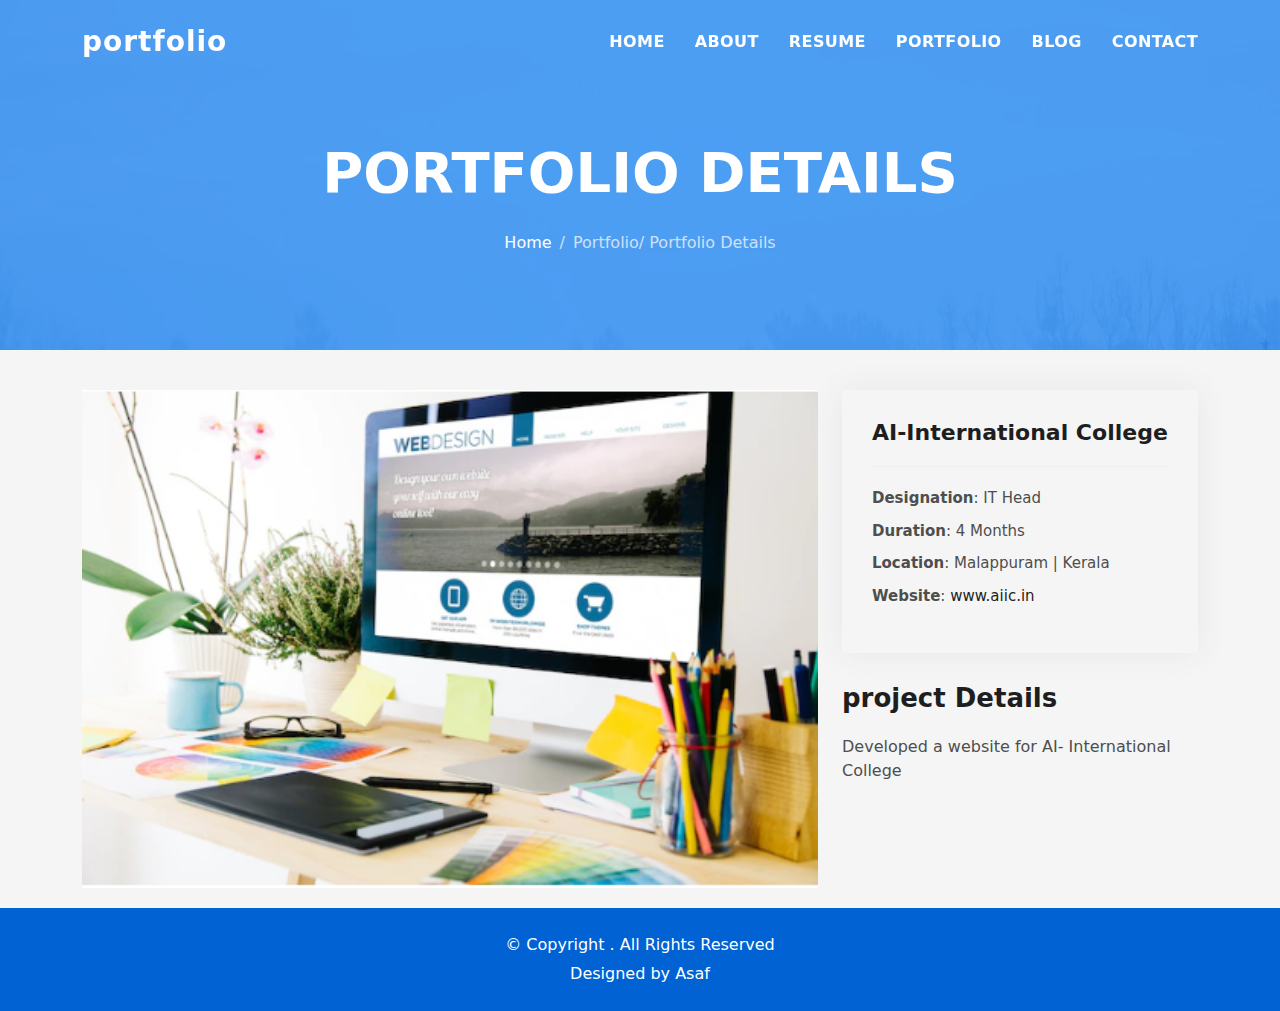
<file: Portfolio2.html>
<!DOCTYPE html>
<html lang="en">

<head>
  <meta charset="utf-8">
  <meta content="width=device-width, initial-scale=1.0" name="viewport">

  <title>Asaf</title>
  <meta content="" name="description">
  <meta content="" name="keywords">

  <!-- Favicons -->
  <link href="assets/img/arlogo.png" rel="icon">
  <link href="assets/img/apple-touch-icon.png" rel="apple-touch-icon">

  <!-- Vendor CSS Files -->
  <link href="assets/vendor/bootstrap/css/bootstrap.min.css" rel="stylesheet">
  <link href="assets/vendor/bootstrap-icons/bootstrap-icons.css" rel="stylesheet">
  <link href="assets/vendor/glightbox/css/glightbox.min.css" rel="stylesheet">
  <link href="assets/vendor/swiper/swiper-bundle.min.css" rel="stylesheet">

  <!-- Template Main CSS File -->
  <link href="assets/css/style.css" rel="stylesheet">


</head>

<body>

  <!-- ======= Header ======= -->
  <header id="header" class="fixed-top">
    <div class="container d-flex align-items-center justify-content-between">

      <h1 class="logo"><a href="index.html">portfolio</a></h1>
      <!-- Uncomment below if you prefer to use an image logo -->
      <!-- <a href="index.html" class="logo"><img src="assets/img/logo.png" alt="" class="img-fluid"></a>-->

      <nav id="navbar" class="navbar">
        <ul>
          <li><a class="nav-link scrollto " href="index.html">Home</a></li>
          <li><a class="nav-link scrollto" href="index.html">About</a></li>
          <li><a class="nav-link scrollto" href="index.html">Resume</a></li>
          <li><a class="nav-link scrollto " href="index.html">portfolio</a></li>
          <li><a class="nav-link scrollto " href="index.html">Blog</a></li>
          <!--<li class="dropdown"><a href="#"><span>Drop Down</span> <i class="bi bi-chevron-down"></i></a>
            <ul>
              <li><a href="#">Drop Down 1</a></li>
              <li class="dropdown"><a href="#"><span>Deep Drop Down</span> <i class="bi bi-chevron-right"></i></a>
                <ul>
                  <li><a href="#">Deep Drop Down 1</a></li>
                  <li><a href="#">Deep Drop Down 2</a></li>
                  <li><a href="#">Deep Drop Down 3</a></li>
                  <li><a href="#">Deep Drop Down 4</a></li>
                  <li><a href="#">Deep Drop Down 5</a></li>
                </ul>
              </li>
              <li><a href="#">Drop Down 2</a></li>
              <li><a href="#">Drop Down 3</a></li>
              <li><a href="#">Drop Down 4</a></li>
            </ul>
          </li>-->
          <li><a class="nav-link scrollto" href="#contact">Contact</a></li>
        </ul>
        <i class="bi bi-list mobile-nav-toggle"></i>
      </nav><!-- .navbar -->

    </div>
  </header><!-- End Header -->

  <div class="hero hero-single route bg-image" style="background-image: url(assets/img/overlay-bg.jpg)">
    <div class="overlay-mf"></div>
    <div class="hero-content display-table">
      <div class="table-cell">
        <div class="container">
          <h2 class="hero-title mb-4">portfolio Details</h2>
          <ol class="breadcrumb d-flex justify-content-center">
            <li class="breadcrumb-item">
              <a href="#">Home</a>
            </li>
            <li class="breadcrumb-item active">Portfolio/ Portfolio Details</li>
          </ol>
        </div>
      </div>
    </div>
  </div>

  <main id="main">

    <!-- ======= Experiance Section ======= -->
    <section id="portfolio-details" class="portfolio-details">
      <div class="container">

        <div class="row gy-4">

          <div class="col-lg-8">
            <div class="portfolio-details-slider swiper">
              <div class="swiper-wrapper align-items-center">

                <div class="swiper-slide">
                  <img src="assets/img/pimg2.PNG" alt="">
                </div>

                

                

              </div>
              <div class="swiper-pagination"></div>
            </div>
          </div>

          <div class="col-lg-4">
            <div class="portfolio-info">
              <h3>AI-International College</h3>
              <ul>
                <li><strong>Designation</strong>: IT Head </li>
                <li><strong>Duration</strong>: 4 Months</li>
                <li><strong>Location</strong>: Malappuram | Kerala</li>
                <li><strong>Website</strong>: <a href="https://aiic.in/">www.aiic.in</a></li>
              </ul>
            </div>
            <div class="portfolio-description">
              <h2>project Details</h2>
              <p>
                Developed a website for AI- International College

               
              </p>
            </div>
          </div>

        </div>

      </div>
      

  </main><!-- End #main -->

  <!-- ======= Footer ======= -->
  <footer>
    <div class="container">
      <div class="row">
        <div class="col-sm-12">
          <div class="copyright-box">
            <p class="copyright">&copy; Copyright <strong></strong>. All Rights Reserved</p>
            <div class="credits">
              <!--
              All the links in the footer should remain intact.
              You can delete the links only if you purchased the pro version.
              Licensing information: https://bootstrapmade.com/license/
              Purchase the pro version with working PHP/AJAX contact form: https://bootstrapmade.com/buy/?theme=DevFolio
            -->
              Designed by <a href="https://asaframanalukkal.com">Asaf</a>
            </div>
          </div>
        </div>
      </div>
    </div>
  </footer><!-- End  Footer -->

  <div id="preloader"></div>
  <a href="#" class="back-to-top d-flex align-items-center justify-content-center"><i class="bi bi-arrow-up-short"></i></a>

  <!-- Vendor JS Files -->
  <script src="assets/vendor/purecounter/purecounter.js"></script>
  <script src="assets/vendor/bootstrap/js/bootstrap.bundle.min.js"></script>
  <script src="assets/vendor/glightbox/js/glightbox.min.js"></script>
  <script src="assets/vendor/swiper/swiper-bundle.min.js"></script>
  <script src="assets/vendor/typed.js/typed.min.js"></script>
  <script src="assets/vendor/php-email-form/validate.js"></script>

  <!-- Template Main JS File -->
  <script src="assets/js/main.js"></script>

</body>

</html>
</file>
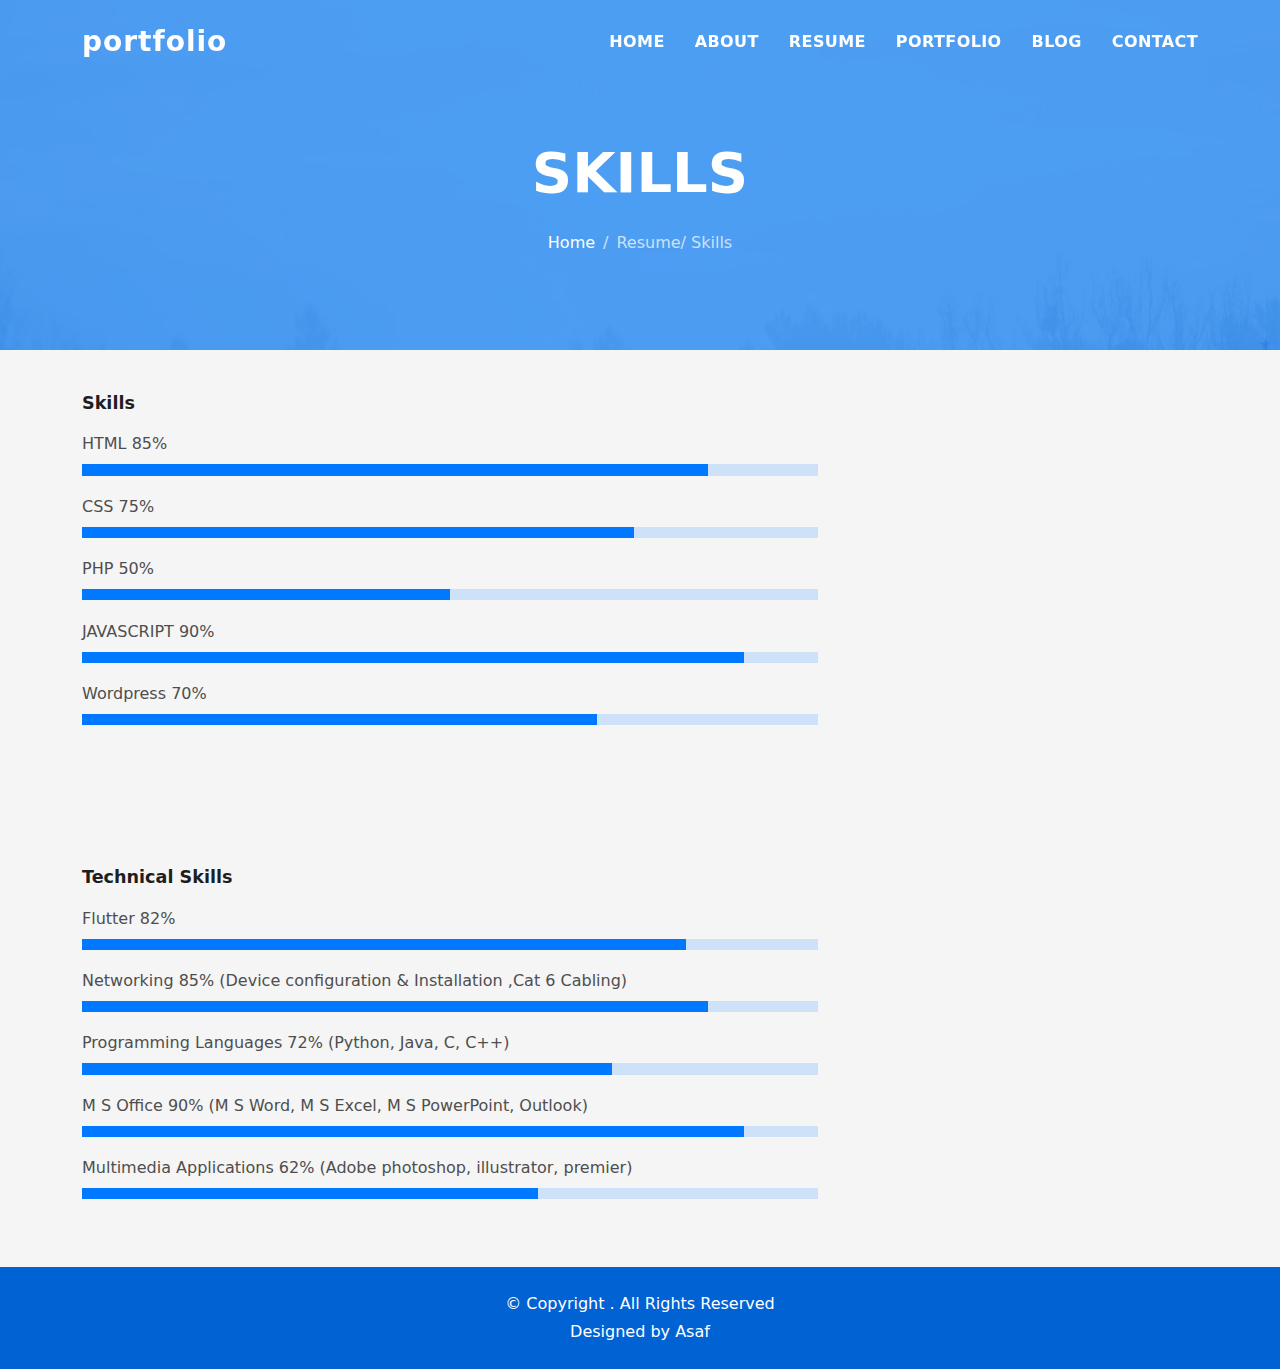
<file: Skills.html>
<!DOCTYPE html>
<html lang="en">

<head>
  <meta charset="utf-8">
  <meta content="width=device-width, initial-scale=1.0" name="viewport">

  <title>Asaf</title>
  <meta content="" name="description">
  <meta content="" name="keywords">

  <!-- Favicons -->
  <link href="assets/img/arlogo.png" rel="icon">
  <link href="assets/img/apple-touch-icon.png" rel="apple-touch-icon">

  <!-- Vendor CSS Files -->
  <link href="assets/vendor/bootstrap/css/bootstrap.min.css" rel="stylesheet">
  <link href="assets/vendor/bootstrap-icons/bootstrap-icons.css" rel="stylesheet">
  <link href="assets/vendor/glightbox/css/glightbox.min.css" rel="stylesheet">
  <link href="assets/vendor/swiper/swiper-bundle.min.css" rel="stylesheet">

  <!-- Template Main CSS File -->
  <link href="assets/css/style.css" rel="stylesheet">


</head>

<body>

  <!-- ======= Header ======= -->
  <header id="header" class="fixed-top">
    <div class="container d-flex align-items-center justify-content-between">

      <h1 class="logo"><a href="index.html">portfolio</a></h1>
      <!-- Uncomment below if you prefer to use an image logo -->
      <!-- <a href="index.html" class="logo"><img src="assets/img/logo.png" alt="" class="img-fluid"></a>-->

      <nav id="navbar" class="navbar">
        <ul>
          <li><a class="nav-link scrollto " href="index.html">Home</a></li>
          <li><a class="nav-link scrollto" href="index.html">About</a></li>
          <li><a class="nav-link scrollto" href="index.html">Resume</a></li>
          <li><a class="nav-link scrollto " href="index.html">portfolio</a></li>
          <li><a class="nav-link scrollto " href="index.html">Blog</a></li>
          <!--<li class="dropdown"><a href="#"><span>Drop Down</span> <i class="bi bi-chevron-down"></i></a>
            <ul>
              <li><a href="#">Drop Down 1</a></li>
              <li class="dropdown"><a href="#"><span>Deep Drop Down</span> <i class="bi bi-chevron-right"></i></a>
                <ul>
                  <li><a href="#">Deep Drop Down 1</a></li>
                  <li><a href="#">Deep Drop Down 2</a></li>
                  <li><a href="#">Deep Drop Down 3</a></li>
                  <li><a href="#">Deep Drop Down 4</a></li>
                  <li><a href="#">Deep Drop Down 5</a></li>
                </ul>
              </li>
              <li><a href="#">Drop Down 2</a></li>
              <li><a href="#">Drop Down 3</a></li>
              <li><a href="#">Drop Down 4</a></li>
            </ul>
          </li>-->
          <li><a class="nav-link scrollto" href="#contact">Contact</a></li>
        </ul>
        <i class="bi bi-list mobile-nav-toggle"></i>
      </nav><!-- .navbar -->

    </div>
  </header><!-- End Header -->

  <div class="hero hero-single route bg-image" style="background-image: url(assets/img/overlay-bg.jpg)">
    <div class="overlay-mf"></div>
    <div class="hero-content display-table">
      <div class="table-cell">
        <div class="container">
          <h2 class="hero-title mb-4">Skills</h2>
          <ol class="breadcrumb d-flex justify-content-center">
            <li class="breadcrumb-item">
              <a href="#">Home</a>
            </li>
            <li class="breadcrumb-item active">Resume/ Skills</li>
          </ol>
        </div>
      </div>
    </div>
  </div>

  <main id="main">

    <!-- ======= Experiance Section ======= -->
    <section id="portfolio-details" class="portfolio-details">
      <div class="container">

        <div class="row gy-4">

          <div class="col-lg-8">
            <div class="portfolio-details-slider swiper">
              <div class="swiper-wrapper align-items-center">

                
              </div>
              <div class="swiper-pagination"></div>
            </div>
            <div class="skill-mf">
              <p class="title-s">Skills</p>
              <span>HTML</span> <span class="pull-right">85%</span>
              <div class="progress">
                <div class="progress-bar" role="progressbar" style="width: 85%;" aria-valuenow="85" aria-valuemin="0" aria-valuemax="100"></div>
              </div>
              <span>CSS</span> <span class="pull-right">75%</span>
              <div class="progress">
                <div class="progress-bar" role="progressbar" style="width: 75%" aria-valuenow="75" aria-valuemin="0" aria-valuemax="100"></div>
              </div>
              <span>PHP</span> <span class="pull-right">50%</span>
              <div class="progress">
                <div class="progress-bar" role="progressbar" style="width: 50%" aria-valuenow="50" aria-valuemin="0" aria-valuemax="100"></div>
              </div>
              <span>JAVASCRIPT</span> <span class="pull-right">90%</span>
              <div class="progress">
                <div class="progress-bar" role="progressbar" style="width: 90%" aria-valuenow="90" aria-valuemin="0" aria-valuemax="100"></div>
              </div>
              <span>Wordpress</span> <span class="pull-right">70%</span>
                <div class="progress">
                  <div class="progress-bar" role="progressbar" style="width: 70%" aria-valuenow="90" aria-valuemin="0" aria-valuemax="100"></div>
                </div>
              <br>
              <br>

              <br>
              <br>
              <br>

              <div class="skill-mf">
                <p class="title-s"> Technical Skills</p>
                <span>Flutter</span> <span class="pull-right">82% </span>
                <div class="progress">
                  <div class="progress-bar" role="progressbar" style="width: 82%;" aria-valuenow="85" aria-valuemin="0" aria-valuemax="100"></div>
                </div>
                <span>Networking</span> <span class="pull-right">85% (Device configuration & Installation ,Cat 6 Cabling)</span>
                <div class="progress">
                  <div class="progress-bar" role="progressbar" style="width: 85%" aria-valuenow="75" aria-valuemin="0" aria-valuemax="100"></div>
                </div>
                <span>Programming Languages</span> <span class="pull-right">72% (Python, Java, C, C++)</span>
                <div class="progress">
                  <div class="progress-bar" role="progressbar" style="width: 72%" aria-valuenow="50" aria-valuemin="0" aria-valuemax="100"></div>
                </div>
                <span>M S Office</span> <span class="pull-right">90% (M S Word, M S Excel, M S PowerPoint, Outlook)</span>
                <div class="progress">
                  <div class="progress-bar" role="progressbar" style="width: 90%" aria-valuenow="90" aria-valuemin="0" aria-valuemax="100"></div>
                </div>
                <span>Multimedia Applications</span> <span class="pull-right">62% (Adobe photoshop, illustrator, premier)</span>
                <div class="progress">
                  <div class="progress-bar" role="progressbar" style="width: 62%" aria-valuenow="90" aria-valuemin="0" aria-valuemax="100"></div>
                </div>
                <br><br>
              </div>
            </div>
          </div>

          

        </div>
        

      </div>
      
    </section><!-- End Portfolio Details Section -->

  </main><!-- End #main -->

  <!-- ======= Footer ======= -->
  <footer>
    <div class="container">
      <div class="row">
        <div class="col-sm-12">
          <div class="copyright-box">
            <p class="copyright">&copy; Copyright <strong></strong>. All Rights Reserved</p>
            <div class="credits">
              <!--
              All the links in the footer should remain intact.
              You can delete the links only if you purchased the pro version.
              Licensing information: https://bootstrapmade.com/license/
              Purchase the pro version with working PHP/AJAX contact form: https://bootstrapmade.com/buy/?theme=DevFolio
            -->
              Designed by <a href="https://asaframanalukkal.com">Asaf</a>
            </div>
          </div>
        </div>
      </div>
    </div>
  </footer><!-- End  Footer -->

  <div id="preloader"></div>
  <a href="#" class="back-to-top d-flex align-items-center justify-content-center"><i class="bi bi-arrow-up-short"></i></a>

  <!-- Vendor JS Files -->
  <script src="assets/vendor/purecounter/purecounter.js"></script>
  <script src="assets/vendor/bootstrap/js/bootstrap.bundle.min.js"></script>
  <script src="assets/vendor/glightbox/js/glightbox.min.js"></script>
  <script src="assets/vendor/swiper/swiper-bundle.min.js"></script>
  <script src="assets/vendor/typed.js/typed.min.js"></script>
  <script src="assets/vendor/php-email-form/validate.js"></script>

  <!-- Template Main JS File -->
  <script src="assets/js/main.js"></script>

</body>

</html>
</file>
<file: assets/css/style.css>
/**
* Template Name: DevFolio - v4.7.1
* Template URL: https://bootstrapmade.com/devfolio-bootstrap-portfolio-html-template/
* Author: BootstrapMade.com
* License: https://bootstrapmade.com/license/
*/

/*--------------------------------------------------------------
# General
--------------------------------------------------------------*/
body {
  background-color: #f5f5f5;
  color: #4e4e4e;
}

h1,
h2,
h3,
h4,
h5,
h6 {
  color: #1e1e1e;
}

a {
  color: #1e1e1e;
  text-decoration: none;
  transition: all 0.5s ease-in-out;
}
a:hover {
  color: #0078ff;
  text-decoration: none;
  transition: all 0.5s ease-in-out;
}

.p-r {
  position: relative;
}

.color-a {
  text-decoration: none;
  color: #0078ff;
}

.color-d {
  color: #f5f5f5;
}

.color-text-a {
  text-decoration: none;
  color: #4e4e4e;
}

.box-shadow, .card-blog, .work-box, .service-box, .paralax-mf {
  box-shadow: 0 13px 8px -10px rgba(0, 0, 0, 0.1);
}

.box-shadow-a, .button:hover {
  text-decoration: none;
  box-shadow: 0 0 0 4px #cde1f8;
}

.display-5 {
  font-size: 2.5rem;
  font-weight: 300;
  line-height: 1.1;
}

.display-6 {
  font-size: 2rem;
  font-weight: 300;
  line-height: 1.1;
}

.avatar {
  width: 32px;
  height: 32px;
  margin-right: 4px;
  overflow: hidden;
}

.bg-image {
  background-repeat: no-repeat;
  background-attachment: fixed;
  background-size: cover;
  background-position: center center;
}
@media (max-width: 1024px) {
  .bg-image {
    background-attachment: scroll;
  }
}

.overlay-mf {
  background-color: #0078ff;
}

.overlay-mf {
  position: absolute;
  top: 0;
  left: 0px;
  padding: 0;
  height: 100%;
  width: 100%;
  opacity: 0.7;
}

.paralax-mf {
  position: relative;
  padding: 8rem 0;
}

.display-table {
  width: 100%;
  height: 100%;
  display: table;
}

.table-cell {
  display: table-cell;
  vertical-align: middle;
}

/*--/ Sections /--*/
.sect-4 {
  padding: 4rem 0;
}

.sect-pt4 {
  padding-top: 4rem;
}

.sect-mt4 {
  margin-top: 4rem;
}

/*--/ Title s /--*/
.title-s {
  font-weight: 600;
  color: #1e1e1e;
  font-size: 1.1rem;
}

/*--/ Title A /--*/
.title-box {
  margin-bottom: 4rem;
}

.title-a {
  text-decoration: none;
  font-size: 3rem;
  font-weight: bold;
  text-transform: uppercase;
}

.subtitle-a {
  text-decoration: none;
  color: #4e4e4e;
}

.line-mf {
  width: 40px;
  height: 5px;
  background-color: #0078ff;
  margin: 0 auto;
}

/*--/ Title Left /--*/
.title-box-2 {
  margin-bottom: 3rem;
}

.title-left {
  font-size: 2rem;
  position: relative;
}
.title-left:before {
  content: "";
  position: absolute;
  height: 3px;
  background-color: #0078ff;
  width: 100px;
  bottom: -12px;
}

/*------/ Box /------*/
.box-pl2 {
  padding-left: 2rem;
}

.box-shadow-full {
  padding: 3rem 1.25rem;
  position: relative;
  background-color: #fff;
  margin-bottom: 3rem;
  z-index: 2;
  box-shadow: 0 1px 1px 0 rgba(0, 0, 0, 0.06), 0 2px 5px 0 rgba(0, 0, 0, 0.2);
}
@media (min-width: 768px) {
  .box-shadow-full {
    padding: 3rem;
  }
}

/*------/ Socials /------*/
.socials {
  padding: 1.5rem 0;
}
.socials ul li {
  display: inline-block;
}
.socials .ico-circle {
  height: 40px;
  width: 40px;
  font-size: 1.2rem;
  border-radius: 50%;
  line-height: 1.6;
  margin: 0 15px 0 0;
  box-shadow: 0 0 0 3px #0078ff;
  transition: all 500ms ease;
}
.socials .ico-circle:hover {
  background-color: #0078ff;
  color: #fff;
  box-shadow: 0 0 0 3px #cde1f8;
  transition: all 500ms ease;
}

/*------/ Ul resect /------*/
.ul-resect, .widget-tags ul, .widget-sidebar .list-sidebar, .box-comments .list-comments, .blog-wrapper .post-meta ul, .list-ico, .socials ul {
  list-style: none;
  padding-left: 0;
  margin-bottom: 0;
}

.list-ico {
  line-height: 2;
}
.list-ico span {
  color: #0078ff;
  margin-right: 10px;
}

/*------/ Ico Circle /------*/
.ico-circle {
  height: 100px;
  width: 100px;
  font-size: 2rem;
  border-radius: 50%;
  line-height: 1.55;
  margin: 0 auto;
  text-align: center;
  box-shadow: 0 0 0 10px #0078ff;
  display: block;
}

/*------/ Owl Carousel /------*/
.owl-theme .owl-dots {
  text-align: center;
  margin-top: 18px;
}
.owl-theme .owl-dots .owl-dot {
  display: inline-block;
}
.owl-theme .owl-dots .owl-dot span {
  width: 18px;
  height: 7px;
  margin: 5px 5px;
  background: #cde1f8;
  border: 0px solid #cde1f8;
  display: block;
  transition: all 0.6s ease-in-out;
  cursor: pointer;
}
.owl-theme .owl-dots .owl-dot:hover span {
  background-color: #cde1f8;
}
.owl-theme .owl-dots .owl-dot.active span {
  background-color: #1B1B1B;
  width: 25px;
}

/*--/ Scrolltop s /--*/
.scrolltop-mf {
  position: relative;
  display: none;
}
.scrolltop-mf span {
  z-index: 999;
  position: fixed;
  width: 42px;
  height: 42px;
  background-color: #0078ff;
  opacity: 0.7;
  font-size: 1.6rem;
  line-height: 1.5;
  text-align: center;
  color: #fff;
  top: auto;
  left: auto;
  right: 30px;
  bottom: 50px;
  cursor: pointer;
  border-radius: 50%;
}

/*--------------------------------------------------------------
# Back to top button
--------------------------------------------------------------*/
.back-to-top {
  position: fixed;
  visibility: hidden;
  opacity: 0;
  right: 15px;
  bottom: 15px;
  z-index: 996;
  background: #0078ff;
  width: 40px;
  height: 40px;
  border-radius: 50px;
  transition: all 0.4s;
}
.back-to-top i {
  font-size: 28px;
  color: #fff;
  line-height: 0;
}
.back-to-top:hover {
  background: #298eff;
  color: #fff;
}
.back-to-top.active {
  visibility: visible;
  opacity: 1;
}

/*------/ Prelaoder /------*/
#preloader {
  position: fixed;
  top: 0;
  left: 0;
  right: 0;
  bottom: 0;
  z-index: 9999;
  overflow: hidden;
  background: #fff;
}

#preloader:before {
  content: "";
  position: fixed;
  top: calc(50% - 30px);
  left: calc(50% - 30px);
  border: 6px solid #f2f2f2;
  border-top: 6px solid #0078ff;
  border-radius: 50%;
  width: 60px;
  height: 60px;
  -webkit-animation: animate-preloader 1s linear infinite;
  animation: animate-preloader 1s linear infinite;
}

@-webkit-keyframes animate-preloader {
  0% {
    transform: rotate(0deg);
  }
  100% {
    transform: rotate(360deg);
  }
}

@keyframes animate-preloader {
  0% {
    transform: rotate(0deg);
  }
  100% {
    transform: rotate(360deg);
  }
}
/*------/ Button /------*/
.button {
  display: inline-block;
  padding: 0.3rem 0.6rem;
  text-align: center;
  vertical-align: middle;
  -webkit-user-select: none;
  -moz-user-select: none;
  user-select: none;
  font-size: 1rem;
  border-radius: 0.3rem;
  border: 1px solid transparent;
  transition: all 500ms ease;
  cursor: pointer;
}
.button:focus {
  outline: 0;
}
.button:hover {
  background-color: #0062d3;
  color: #fff;
  transition: all 500ms ease;
}

.button-a {
  text-decoration: none;
  background-color: #0078ff;
  color: #fff;
  border-color: #cde1f8;
}

.button-big {
  padding: 0.9rem 2.3rem;
  font-size: 1.2rem;
}

.button-rouded {
  border-radius: 5rem;
}

.btn-lg {
  padding: 0.5rem 1rem;
  font-size: 1.25rem;
  line-height: 1.5;
  border-radius: 0.3rem;
}

/*--------------------------------------------------------------
# Header
--------------------------------------------------------------*/
#header {
  transition: all 0.5s;
  z-index: 997;
  padding: 20px 0;
}
#header .logo {
  font-size: 28px;
  margin: 0;
  padding: 0;
  font-weight: 600;
  letter-spacing: 1px;
}
#header .logo a {
  color: #fff;
}
#header .logo img {
  max-height: 40px;
}
#header.header-scrolled {
  background: rgba(0, 0, 0, 0.9);
  padding: 12px 0;
}

/*--------------------------------------------------------------
# Navigation Menu
--------------------------------------------------------------*/
/**
* Desktop Navigation 
*/
.navbar {
  padding: 0;
}
.navbar ul {
  margin: 0;
  padding: 0;
  display: flex;
  list-style: none;
  align-items: center;
}
.navbar li {
  position: relative;
}
.navbar > ul > li {
  white-space: nowrap;
  padding: 10px 0 10px 30px;
}
.navbar a, .navbar a:focus {
  display: flex;
  align-items: center;
  justify-content: space-between;
  color: #fff;
  font-size: 16px;
  font-weight: 600;
  padding: 0;
  white-space: nowrap;
  transition: 0.3s;
  letter-spacing: 0.4px;
  position: relative;
  text-transform: uppercase;
}
.navbar a i, .navbar a:focus i {
  font-size: 12px;
  line-height: 0;
  margin-left: 5px;
}
.navbar > ul > li > a:before {
  content: "";
  position: absolute;
  width: 100%;
  height: 2px;
  bottom: -6px;
  left: 0;
  width: 0;
  background-color: #fff;
  visibility: hidden;
  transition: all 0.3s ease-in-out 0s;
}
.navbar a:hover:before, .navbar li:hover > a:before, .navbar .active:before {
  visibility: visible;
  width: 80%;
}
.navbar a:hover, .navbar .active, .navbar .active:focus, .navbar li:hover > a {
  color: #fff;
}
.navbar .dropdown ul {
  display: block;
  position: absolute;
  left: 30px;
  top: calc(100% + 30px);
  margin: 0;
  padding: 10px 0;
  z-index: 99;
  opacity: 0;
  visibility: hidden;
  background: #fff;
  box-shadow: 0px 0px 30px rgba(127, 137, 161, 0.25);
  transition: 0.3s;
}
.navbar .dropdown ul li {
  min-width: 200px;
}
.navbar .dropdown ul a {
  padding: 10px 20px;
  font-size: 14px;
  text-transform: none;
  color: #4e4e4e;
}
.navbar .dropdown ul a i {
  font-size: 12px;
}
.navbar .dropdown ul a:hover, .navbar .dropdown ul .active:hover, .navbar .dropdown ul li:hover > a {
  color: #0078ff;
}
.navbar .dropdown:hover > ul {
  opacity: 1;
  top: 100%;
  visibility: visible;
}
.navbar .dropdown .dropdown ul {
  top: 0;
  left: calc(100% - 30px);
  visibility: hidden;
}
.navbar .dropdown .dropdown:hover > ul {
  opacity: 1;
  top: 0;
  left: 100%;
  visibility: visible;
}
@media (max-width: 1366px) {
  .navbar .dropdown .dropdown ul {
    left: -90%;
  }
  .navbar .dropdown .dropdown:hover > ul {
    left: -100%;
  }
}

/**
* Mobile Navigation 
*/
.mobile-nav-toggle {
  color: #fff;
  font-size: 28px;
  cursor: pointer;
  display: none;
  line-height: 0;
  transition: 0.5s;
}

@media (max-width: 991px) {
  .mobile-nav-toggle {
    display: block;
  }

  .navbar ul {
    display: none;
  }
}
.navbar-mobile {
  position: fixed;
  overflow: hidden;
  top: 0;
  right: 0;
  left: 0;
  bottom: 0;
  background: rgba(78, 78, 78, 0.9);
  transition: 0.3s;
  z-index: 999;
}
.navbar-mobile .mobile-nav-toggle {
  position: absolute;
  top: 15px;
  right: 15px;
}
.navbar-mobile ul {
  display: block;
  position: absolute;
  top: 55px;
  right: 15px;
  bottom: 15px;
  left: 15px;
  padding: 10px 0;
  background-color: #fff;
  overflow-y: auto;
  transition: 0.3s;
}
.navbar-mobile > ul > li {
  padding: 0;
}
.navbar-mobile a:hover:before, .navbar-mobile li:hover > a:before, .navbar-mobile .active:before {
  visibility: hidden;
}
.navbar-mobile a, .navbar-mobile a:focus {
  padding: 10px 20px;
  font-size: 15px;
  color: #4e4e4e;
}
.navbar-mobile a:hover, .navbar-mobile .active, .navbar-mobile li:hover > a {
  color: #0078ff;
}
.navbar-mobile .getstarted, .navbar-mobile .getstarted:focus {
  margin: 15px;
}
.navbar-mobile .dropdown ul {
  position: static;
  display: none;
  margin: 10px 20px;
  padding: 10px 0;
  z-index: 99;
  opacity: 1;
  visibility: visible;
  background: #fff;
  box-shadow: 0px 0px 30px rgba(127, 137, 161, 0.25);
}
.navbar-mobile .dropdown ul li {
  min-width: 200px;
}
.navbar-mobile .dropdown ul a {
  padding: 10px 20px;
}
.navbar-mobile .dropdown ul a i {
  font-size: 12px;
}
.navbar-mobile .dropdown ul a:hover, .navbar-mobile .dropdown ul .active:hover, .navbar-mobile .dropdown ul li:hover > a {
  color: #0078ff;
}
.navbar-mobile .dropdown > .dropdown-active {
  display: block;
}

/*--------------------------------------------------------------
# Hero Section
--------------------------------------------------------------*/
.hero {
  height: 100vh;
  position: relative;
  color: #fff;
}
.hero .hero-content {
  text-align: center;
  position: absolute;
}
.hero .overlay-itro {
  background-color: rgba(0, 0, 0, 0.6);
  position: absolute;
  top: 0;
  left: 0px;
  padding: 0;
  height: 100%;
  width: 100%;
  opacity: 0.9;
}
.hero .hero-title {
  color: #fff;
  font-weight: 600;
  font-size: 3rem;
}
@media (min-width: 768px) {
  .hero .hero-title {
    font-size: 4.5rem;
  }
}
.hero .hero-subtitle {
  font-size: 1.5rem;
  font-weight: 600;
}
@media (min-width: 768px) {
  .hero .hero-subtitle {
    font-size: 2.5rem;
  }
}
.hero .text-slider-items {
  display: none;
}

.hero-single {
  height: 350px;
}
.hero-single .hero-content {
  margin-top: 30px;
}
.hero-single .hero-title {
  text-transform: uppercase;
  font-size: 3rem;
}
@media (min-width: 768px) {
  .hero-single .hero-title {
    font-size: 3.5rem;
  }
}
.hero-single .breadcrumb {
  background-color: transparent;
  color: #0078ff;
}
.hero-single .breadcrumb .breadcrumb-item:before {
  color: #cde1f8;
}
.hero-single .breadcrumb .breadcrumb-item.active {
  color: #cde1f8;
}
.hero-single .breadcrumb a {
  color: #fff;
}

/*--------------------------------------------------------------
# About
--------------------------------------------------------------*/
.about-mf .box-shadow-full {
  padding-top: 4rem;
  padding-bottom: 4rem;
}
.about-mf .about-img {
  margin-bottom: 2rem;
}
.about-mf .about-img img {
  margin-left: 10px;
}
@media (min-width: 767px) {
  .about-mf .box-pl2 {
    margin-top: 3rem;
    padding-left: 0rem;
  }
}

.skill-mf span {
  color: #4e4e4e;
}
.skill-mf .progress {
  background-color: #cde1f8;
  margin: 0.5rem 0 1.2rem 0;
  border-radius: 0;
  height: 0.7rem;
}
.skill-mf .progress .progress-bar {
  height: 0.7rem;
  background-color: #0078ff;
}

/*--------------------------------------------------------------
# Services
--------------------------------------------------------------*/
.service-box {
  background-color: #fff;
  padding: 2.5rem 1.3rem;
  border-radius: 1rem;
  margin-bottom: 3rem;
  text-align: center;
}
.service-box:hover .ico-circle {
  transition: all 500ms ease;
  color: #fff;
  background-color: #0078ff;
  box-shadow: 0 0 0 10px #cde1f8;
}
.service-box .service-ico {
  margin-bottom: 1rem;
  color: #1e1e1e;
}
.service-box .ico-circle {
  transition: all 500ms ease;
  display: inline-flex;
  align-items: center;
  justify-content: center;
}
.service-box .ico-circle i {
  line-height: 0;
  font-size: 40px;
}
.service-box .s-title {
  font-size: 1.4rem;
  text-transform: uppercase;
  text-align: center;
  padding: 0.4rem 0;
}
.service-box .s-description {
  color: #4e4e4e;
}

/*--------------------------------------------------------------
# Counter
--------------------------------------------------------------*/
.counter-box {
  color: #fff;
  text-align: center;
}
@media (min-width: 577px) {
  .counter-box {
    margin-bottom: 1.8rem;
  }
}

.counter-ico {
  margin-bottom: 1rem;
}
.counter-ico .ico-circle {
  height: 60px;
  width: 60px;
  line-height: 1.5;
  box-shadow: 0 0 0 10px #cde1f8;
}

.counter-num .counter {
  font-size: 2rem;
  margin-bottom: 0;
}

/*--------------------------------------------------------------
# Portfolio
--------------------------------------------------------------*/
.work-box {
  margin-bottom: 3rem;
  -webkit-backface-visibility: hidden;
  backface-visibility: hidden;
  background-color: #fff;
}
.work-box:hover img {
  transform: scale(1.3);
}

.work-img {
  display: block;
  overflow: hidden;
}
.work-img img {
  transition: all 1s;
}

.work-content {
  padding: 2rem 3% 1rem 4%;
}
.work-content .w-more {
  color: #4e4e4e;
  font-size: 0.8rem;
}
.work-content .w-more .w-ctegory {
  color: #0078ff;
}
.work-content .w-like {
  font-size: 2.5rem;
  color: #0078ff;
  float: right;
}
.work-content .w-like a {
  color: #0078ff;
}
.work-content .w-like .num-like {
  font-size: 0.7rem;
}

.w-title {
  font-size: 1.2rem;
}

/*--------------------------------------------------------------
# Portfolio Details
--------------------------------------------------------------*/
.portfolio-details {
  padding-top: 40px;
}
.portfolio-details .portfolio-details-slider img {
  width: 100%;
}
.portfolio-details .portfolio-details-slider .swiper-pagination {
  margin-top: 20px;
  position: relative;
}
.portfolio-details .portfolio-details-slider .swiper-pagination .swiper-pagination-bullet {
  width: 12px;
  height: 12px;
  background-color: #fff;
  opacity: 1;
  border: 1px solid #0078ff;
}
.portfolio-details .portfolio-details-slider .swiper-pagination .swiper-pagination-bullet-active {
  background-color: #0078ff;
}
.portfolio-details .portfolio-info {
  padding: 30px;
  box-shadow: 0px 0 30px rgba(78, 78, 78, 0.08);
}
.portfolio-details .portfolio-info h3 {
  font-size: 22px;
  font-weight: 700;
  margin-bottom: 20px;
  padding-bottom: 20px;
  border-bottom: 1px solid #eee;
}
.portfolio-details .portfolio-info ul {
  list-style: none;
  padding: 0;
  font-size: 15px;
}
.portfolio-details .portfolio-info ul li + li {
  margin-top: 10px;
}
.portfolio-details .portfolio-description {
  padding-top: 30px;
}
.portfolio-details .portfolio-description h2 {
  font-size: 26px;
  font-weight: 700;
  margin-bottom: 20px;
}
.portfolio-details .portfolio-description p {
  padding: 0;
}

/*--------------------------------------------------------------
# Testimonials
--------------------------------------------------------------*/
.testimonial-box {
  color: #fff;
  text-align: center;
}
.testimonial-box .author-test {
  margin-top: 1rem;
}
.testimonial-box .author-test img {
  margin: 0 auto;
}
.testimonial-box .author {
  color: #fff;
  text-transform: uppercase;
  font-weight: 600;
  margin: 1rem 0;
  display: block;
  font-size: 1.4rem;
}
.testimonial-box .comit {
  font-size: 2rem;
  color: #0078ff;
  background-color: #fff;
  width: 52px;
  height: 52px;
  display: block;
  margin: 0 auto;
  border-radius: 50%;
  line-height: 1.6;
}
@media (min-width: 768px) {
  .testimonial-box .description {
    padding: 0 5rem;
  }
}
@media (min-width: 992px) {
  .testimonial-box .description {
    padding: 0 8rem;
  }
}
@media (min-width: 1200px) {
  .testimonial-box .description {
    padding: 0 13rem;
  }
}

.swiper-pagination {
  margin-top: 20px;
  position: relative;
}
.swiper-pagination .swiper-pagination-bullet {
  width: 12px;
  height: 12px;
  background-color: rgba(255, 255, 255, 0.4);
  opacity: 1;
}
.swiper-pagination .swiper-pagination-bullet-active {
  background-color: #fff;
}

/*--------------------------------------------------------------
# Contact
--------------------------------------------------------------*/
.footer-paralax {
  padding: 4rem 0 0 0;
}

.contact-mf {
  margin-top: 4rem;
}
@media (min-width: 767px) {
  .contact-mf .box-pl2 {
    margin-top: 3rem;
    padding-left: 0rem;
  }
}

.php-email-form .error-message {
  display: none;
  color: #fff;
  background: #ed3c0d;
  text-align: center;
  padding: 15px;
  font-weight: 600;
}
.php-email-form .sent-message {
  display: none;
  color: #fff;
  background: #18d26e;
  text-align: center;
  padding: 15px;
  font-weight: 600;
}
.php-email-form .loading {
  display: none;
  background: #fff;
  text-align: center;
  padding: 15px;
}
.php-email-form .loading:before {
  content: "";
  display: inline-block;
  border-radius: 50%;
  width: 24px;
  height: 24px;
  margin: 0 10px -6px 0;
  border: 3px solid #18d26e;
  border-top-color: #eee;
  -webkit-animation: animate-loading 1s linear infinite;
  animation: animate-loading 1s linear infinite;
}
.php-email-form input, .php-email-form textarea {
  border-radius: 0;
  box-shadow: none;
  font-size: 14px;
}
.php-email-form input:focus, .php-email-form textarea:focus {
  border-color: #0078ff;
}
.php-email-form input {
  padding: 10px 15px;
}
.php-email-form textarea {
  padding: 12px 15px;
  margin-bottom: 0;
}
.php-email-form button[type=submit] {
  background: #0078ff;
  border: 0;
  padding: 10px 24px;
  color: #fff;
  transition: 0.4s;
}
.php-email-form button[type=submit]:hover {
  background: #3393ff;
}

@-webkit-keyframes animate-loading {
  0% {
    transform: rotate(0deg);
  }
  100% {
    transform: rotate(360deg);
  }
}

@keyframes animate-loading {
  0% {
    transform: rotate(0deg);
  }
  100% {
    transform: rotate(360deg);
  }
}
/*--------------------------------------------------------------
# Blog
--------------------------------------------------------------*/
@media (min-width: 767px) {
  .card-blog {
    margin-bottom: 3rem;
  }
}
.card-blog .card-body {
  position: relative;
}
.card-blog .card-category-box {
  position: absolute;
  text-align: center;
  top: -16px;
  left: 15px;
  right: 15px;
  line-height: 25px;
  overflow: hidden;
}
.card-blog .card-category {
  display: inline-block;
  color: #fff;
  padding: 0 15px 5px;
  overflow: hidden;
  background-color: #0078ff;
  border-radius: 4px;
}
.card-blog .card-category .category {
  color: #fff;
  display: inline-block;
  text-transform: uppercase;
  font-size: 0.7rem;
  letter-spacing: 0.1px;
  margin-bottom: 0;
}
.card-blog .card-title {
  font-size: 1.3rem;
  margin-top: 0.6rem;
}
.card-blog .card-description {
  color: #4e4e4e;
}
.card-blog .post-author {
  display: inline-block;
}
.card-blog .post-date {
  color: #4e4e4e;
  display: inline-block;
  float: right;
}

/*--------------------------------------------------------------
# Blog Single
--------------------------------------------------------------*/
.post-box,
.form-comments,
.box-comments,
.widget-sidebar {
  padding: 2rem;
  background-color: #fff;
  margin-bottom: 3rem;
}
@media (min-width: 768px) {
  .post-box,
.form-comments,
.box-comments,
.widget-sidebar {
    padding: 3rem;
  }
}

.blog-wrapper .article-title {
  font-size: 1.5rem;
}
@media (min-width: 768px) {
  .blog-wrapper .article-title {
    font-size: 1.9rem;
  }
}
.blog-wrapper .post-meta {
  margin: 1rem 0;
}
.blog-wrapper .post-meta ul {
  border-left: 4px solid #0078ff;
  margin-top: 1rem;
}
.blog-wrapper .post-meta ul li {
  display: inline-block;
  margin-left: 15px;
}
.blog-wrapper .post-meta ul a {
  color: #0078ff;
}
.blog-wrapper .post-meta ul span {
  color: #1e1e1e;
}
.blog-wrapper .blockquote {
  border-left: 4px solid #0078ff;
  padding: 18px;
  font-style: italic;
}

/*------/ Comments /------*/
.box-comments .list-comments li {
  padding-bottom: 40px;
}
.box-comments .list-comments .comment-avatar {
  display: table-cell;
  vertical-align: top;
}
.box-comments .list-comments .comment-avatar img {
  width: 80px;
  height: 80px;
}
.box-comments .list-comments .comment-author {
  font-size: 1.3rem;
}
@media (min-width: 768px) {
  .box-comments .list-comments .comment-author {
    font-size: 1.5rem;
  }
}
.box-comments .list-comments .comment-details {
  display: table-cell;
  vertical-align: top;
  padding-left: 25px;
}
.box-comments .list-comments a {
  color: #0078ff;
}
.box-comments .list-comments span {
  color: #1e1e1e;
  font-style: italic;
}
.box-comments .comment-children {
  margin-left: 40px;
}

/*------/ Sidebar /------*/
.widget-sidebar .sidebar-title {
  font-size: 1.6rem;
  font-weight: 600;
  border-left: 5px solid #0078ff;
  padding-left: 15px;
  text-transform: uppercase;
  margin-bottom: 1.5rem;
}
.widget-sidebar .list-sidebar li {
  position: relative;
  padding: 6px 0 6px 24px;
}
.widget-sidebar .list-sidebar li:before {
  position: absolute;
  content: "";
  width: 10px;
  height: 1px;
  left: 0;
  background-color: #0078ff;
  top: 20px;
}

.sidebar-search input {
  background-color: #fff;
  border-radius: 0;
  transition: all 0.5s ease-in-out;
}
.sidebar-search .btn-search {
  background-color: #0078ff;
  border-color: #0078ff;
  border-radius: 0;
  padding-left: 20px;
  padding-right: 20px;
}

.widget-tags ul li {
  display: inline-block;
  background-color: #0078ff;
  padding: 0.2rem 0.6rem;
  margin-bottom: 0.5rem;
  border-radius: 15px;
}
.widget-tags ul li a {
  color: #fff;
}

/*--------------------------------------------------------------
# Footer
--------------------------------------------------------------*/
footer {
  text-align: center;
  color: #fff;
  padding: 25px 0;
  background: #0062d3;
}
footer .copyright {
  margin-bottom: 0.3rem;
}
footer .credits {
  margin-bottom: 0;
}
footer .credits a {
  color: #fff;
}
</file>
